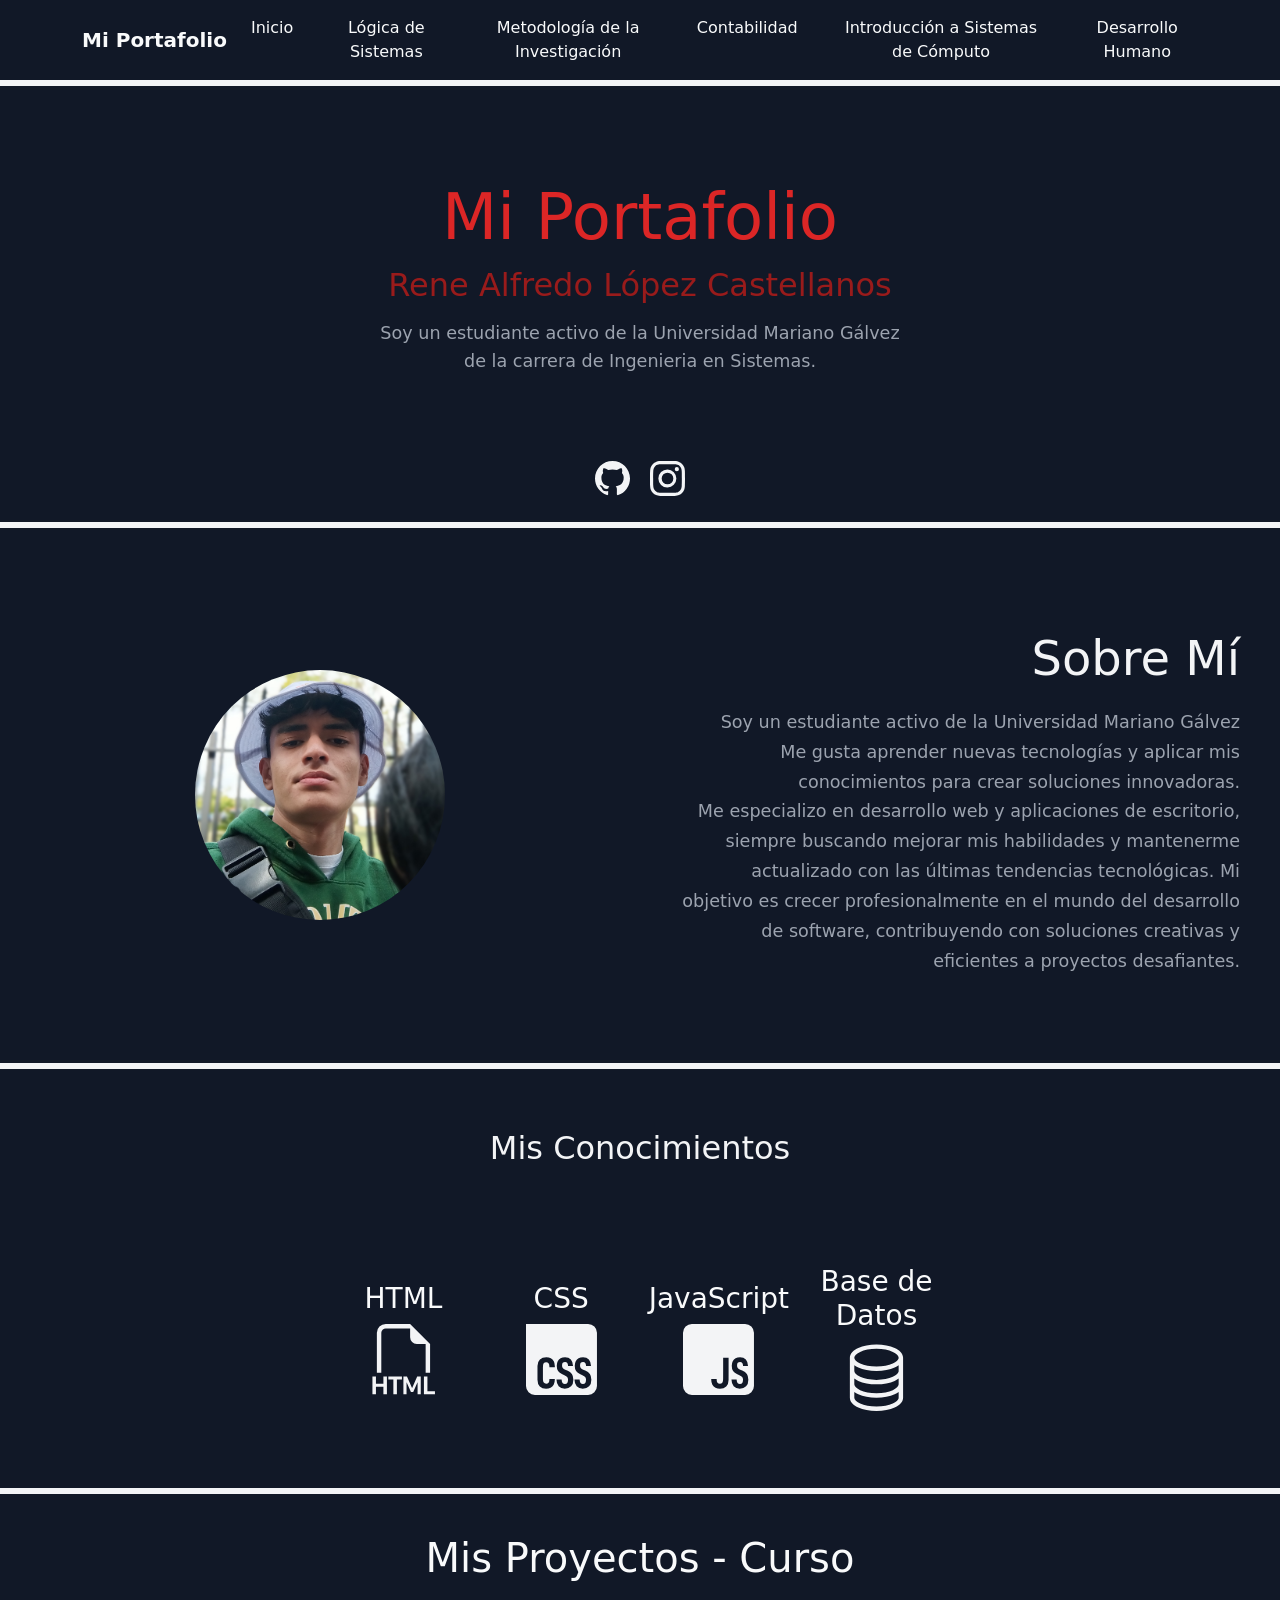
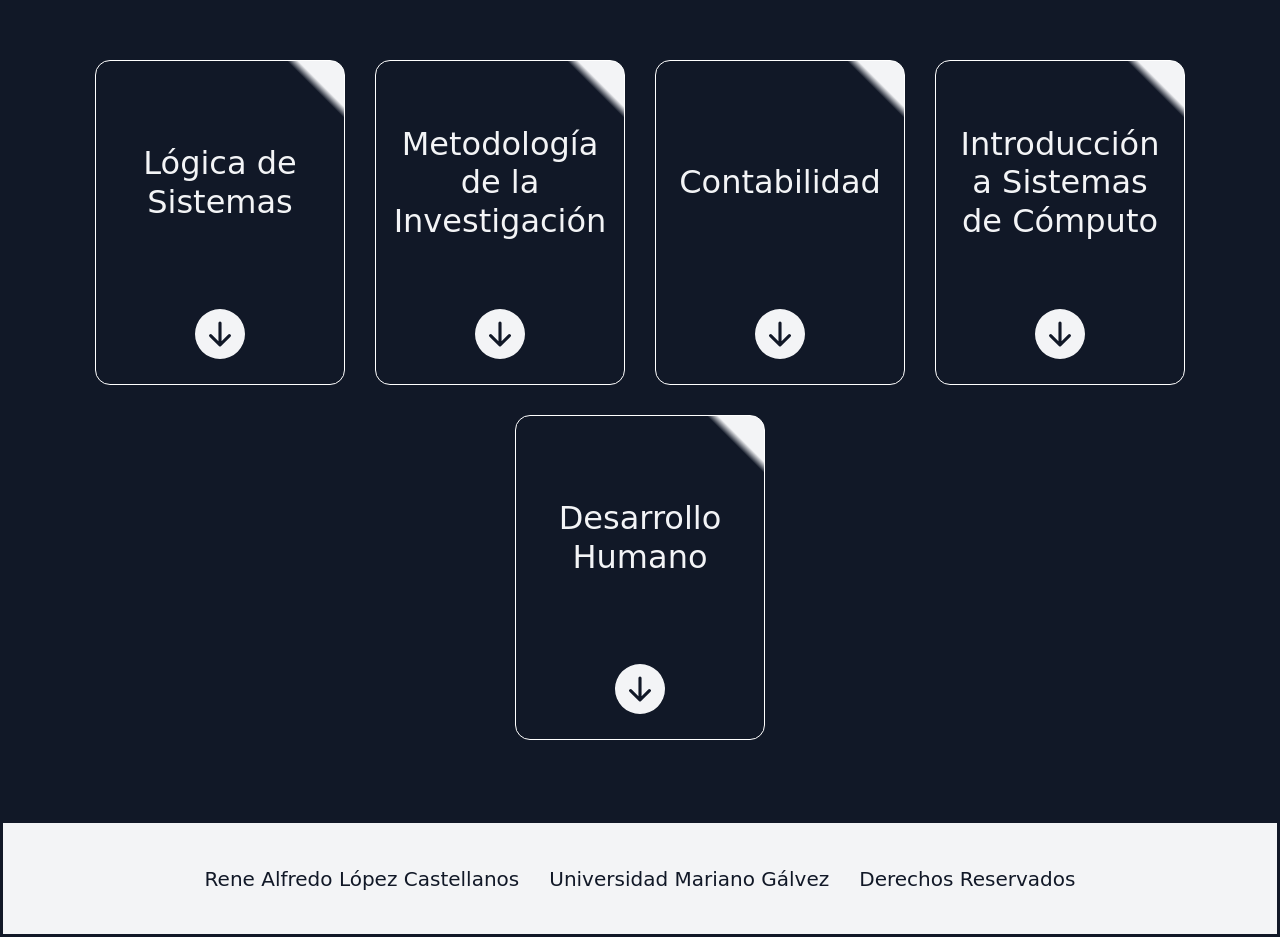
<file: index.html>
<!doctype html>
<html lang="en">
  <head>
    <meta charset="utf-8">
    <meta name="viewport" content="width=device-width, initial-scale=1">
    <title>Portafolio de Alfredo López</title>
    <link href="https://cdn.jsdelivr.net/npm/bootstrap@5.3.8/dist/css/bootstrap.min.css" rel="stylesheet" integrity="sha384-sRIl4kxILFvY47J16cr9ZwB07vP4J8+LH7qKQnuqkuIAvNWLzeN8tE5YBujZqJLB" crossorigin="anonymous">
    <link rel="stylesheet" href="stylesheet/styles.css">
    <link rel="stylesheet" href="stylesheet/normalize.css">
  </head>
  <body>
    <nav class="navbar navbar-expand-lg custom-navbar">
      <div class="container">

        <a class="navbar-brand fw-bold" href="./index.html">
          Mi Portafolio
        </a>

        

        <div class="collapse navbar-collapse justify-content-end" id="navbarNav">
          <ul class="navbar-nav gap-lg-4 text-center">

            <li class="nav-item">
              <a class="nav-link " href="index.html">
                Inicio
              </a>
            </li>

            

            <li class="nav-item">
              <a class="nav-link" href="./pages/p-logica.html">
                Lógica de Sistemas
              </a>
            </li>

            
            <li class="nav-item">
              <a class="nav-link" href="./pages/p-metodología.html">
                Metodología de la Investigación
              </a>
            </li>

            
            <li class="nav-item">
              <a class="nav-link" href="./pages/p-conta.html">
                Contabilidad
              </a>
            </li>

            
            <li class="nav-item">
              <a class="nav-link" href="./pages/p-intro.html">
                Introducción a Sistemas de Cómputo
              </a>
            </li>

            
            <li class="nav-item">
              <a class="nav-link" href="./pages/p-desarrollo.html">
                Desarrollo Humano  
              </a>
            </li>

          </ul>
        </div>

      </div>
    </nav>

    <div class="ct-line"></div>

    <div class="b-name">
      <div>
        <h1>Mi Portafolio</h1>
        <h3>Rene Alfredo López Castellanos</h3>
        <p>Soy un estudiante activo de la Universidad Mariano Gálvez <br>
        de la carrera de Ingenieria en Sistemas.</p>
      </div>
    </div>
    
    <div class="b-social">
      
        <a class="b-social-icon" href="https://github.com/ralc-vf">
          <svg xmlns="http://www.w3.org/2000/svg" fill="currentColor" class="bi bi-github" viewBox="0 0 16 16">
            <path d="M8 0C3.58 0 0 3.58 0 8c0 3.54 2.29 6.53 5.47 7.59.4.07.55-.17.55-.38 0-.19-.01-.82-.01-1.49-2.01.37-2.53-.49-2.69-.94-.09-.23-.48-.94-.82-1.13-.28-.15-.68-.52-.01-.53.63-.01 1.08.58 1.23.82.72 1.21 1.87.87 2.33.66.07-.52.28-.87.51-1.07-1.78-.2-3.64-.89-3.64-3.95 0-.87.31-1.59.82-2.15-.08-.2-.36-1.02.08-2.12 0 0 .67-.21 2.2.82.64-.18 1.32-.27 2-.27s1.36.09 2 .27c1.53-1.04 2.2-.82 2.2-.82.44 1.1.16 1.92.08 2.12.51.56.82 1.27.82 2.15 0 3.07-1.87 3.75-3.65 3.95.29.25.54.73.54 1.48 0 1.07-.01 1.93-.01 2.2 0 .21.15.46.55.38A8.01 8.01 0 0 0 16 8c0-4.42-3.58-8-8-8"/>
          </svg>
        </a>

        <a class="b-social-icon" href="https://www.instagram.com/_____alf._/">
          <svg xmlns="http://www.w3.org/2000/svg"  fill="currentColor" class="bi bi-instagram" viewBox="0 0 16 16">
            <path d="M8 0C5.829 0 5.556.01 4.703.048 3.85.088 3.269.222 2.76.42a3.9 3.9 0 0 0-1.417.923A3.9 3.9 0 0 0 .42 2.76C.222 3.268.087 3.85.048 4.7.01 5.555 0 5.827 0 8.001c0 2.172.01 2.444.048 3.297.04.852.174 1.433.372 1.942.205.526.478.972.923 1.417.444.445.89.719 1.416.923.51.198 1.09.333 1.942.372C5.555 15.99 5.827 16 8 16s2.444-.01 3.298-.048c.851-.04 1.434-.174 1.943-.372a3.9 3.9 0 0 0 1.416-.923c.445-.445.718-.891.923-1.417.197-.509.332-1.09.372-1.942C15.99 10.445 16 10.173 16 8s-.01-2.445-.048-3.299c-.04-.851-.175-1.433-.372-1.941a3.9 3.9 0 0 0-.923-1.417A3.9 3.9 0 0 0 13.24.42c-.51-.198-1.092-.333-1.943-.372C10.443.01 10.172 0 7.998 0zm-.717 1.442h.718c2.136 0 2.389.007 3.232.046.78.035 1.204.166 1.486.275.373.145.64.319.92.599s.453.546.598.92c.11.281.24.705.275 1.485.039.843.047 1.096.047 3.231s-.008 2.389-.047 3.232c-.035.78-.166 1.203-.275 1.485a2.5 2.5 0 0 1-.599.919c-.28.28-.546.453-.92.598-.28.11-.704.24-1.485.276-.843.038-1.096.047-3.232.047s-2.39-.009-3.233-.047c-.78-.036-1.203-.166-1.485-.276a2.5 2.5 0 0 1-.92-.598 2.5 2.5 0 0 1-.6-.92c-.109-.281-.24-.705-.275-1.485-.038-.843-.046-1.096-.046-3.233s.008-2.388.046-3.231c.036-.78.166-1.204.276-1.486.145-.373.319-.64.599-.92s.546-.453.92-.598c.282-.11.705-.24 1.485-.276.738-.034 1.024-.044 2.515-.045zm4.988 1.328a.96.96 0 1 0 0 1.92.96.96 0 0 0 0-1.92m-4.27 1.122a4.109 4.109 0 1 0 0 8.217 4.109 4.109 0 0 0 0-8.217m0 1.441a2.667 2.667 0 1 1 0 5.334 2.667 2.667 0 0 1 0-5.334"/>
          </svg>
        </a>

        
    </div>

    <div class="ct-line"></div>

    

    <div class="b-content">
      <div class="b-content1">
        <img class="b-content1-img" src="img/img-personal.jpg" alt="img-personal">
      </div>

      <div class="b-content2">
        <div>
          <h1>Sobre Mí</h1>
          <p> Soy un estudiante activo de la Universidad Mariano Gálvez <br>
          Me gusta aprender nuevas tecnologías y aplicar mis conocimientos para crear soluciones innovadoras. <br>
          Me especializo en desarrollo web y aplicaciones de escritorio, siempre buscando mejorar mis habilidades y mantenerme actualizado
          con las últimas tendencias tecnológicas.
          Mi objetivo es crecer profesionalmente en el mundo del desarrollo de software, contribuyendo con soluciones creativas y eficientes a proyectos desafiantes.</p>
        </div>
      </div>
    </div>

    <div class="ct-line">

    </div>


    <div class="cd-statst-c1">
      <h1>Mis Conocimientos</h1>
      <div class="cd-stats">
        
        <div class="cdd-stast">
          <h3>HTML</h3>
          <div>
            
            <svg class="cdd-icon" xmlns="http://www.w3.org/2000/svg"  fill="currentColor" class="bi bi-filetype-html" viewBox="0 0 16 16">
              <path fill-rule="evenodd" d="M14 4.5V11h-1V4.5h-2A1.5 1.5 0 0 1 9.5 3V1H4a1 1 0 0 0-1 1v9H2V2a2 2 0 0 1 2-2h5.5zm-9.736 7.35v3.999h-.791v-1.714H1.79v1.714H1V11.85h.791v1.626h1.682V11.85h.79Zm2.251.662v3.337h-.794v-3.337H4.588v-.662h3.064v.662zm2.176 3.337v-2.66h.038l.952 2.159h.516l.946-2.16h.038v2.661h.715V11.85h-.8l-1.14 2.596H9.93L8.79 11.85h-.805v3.999zm4.71-.674h1.696v.674H12.61V11.85h.79v3.325Z"/>
            </svg>
          </div>
          
        </div>

        <div class="cdd-stast">
          <h3>CSS</h3>
          <div>
            <svg class="cdd-icon" xmlns="http://www.w3.org/2000/svg"  fill="currentColor" class="bi bi-css" viewBox="0 0 16 16">
              <path fill-rule="evenodd" d="M14 0a2 2 0 0 1 2 2v12a2 2 0 0 1-2 2H2a2 2 0 0 1-2-2V0zM4.59 7.498q-.908 0-1.455.508-.547.507-.547 1.484v3.106q0 .986.527 1.484t1.406.498q.576 0 1.016-.224.45-.225.703-.674.255-.45.254-1.114v-.185h-1.22v.176q0 .449-.186.683t-.527.235q-.372-.01-.557-.264-.186-.255-.186-.752V9.686q0-.547.166-.811.177-.264.577-.264.321 0 .517.225.195.224.195.693v.205h1.23V9.52q0-.674-.243-1.124a1.55 1.55 0 0 0-.664-.673q-.42-.225-1.006-.225m4.214-.01q-.586 0-1.006.244a1.67 1.67 0 0 0-.635.674 2.1 2.1 0 0 0-.225.996q0 .753.293 1.182.304.42.967.732l.469.215q.44.186.625.43.186.244.186.635 0 .478-.166.703-.157.224-.528.224-.36 0-.547-.244-.185-.243-.205-.752H6.87q.02.996.498 1.524.479.527 1.387.527t1.416-.518.508-1.484q0-.81-.332-1.289-.333-.479-1.045-.79l-.45-.196q-.39-.166-.556-.381-.165-.214-.166-.576 0-.4.166-.596.175-.195.508-.195.36 0 .508.234.156.234.175.703h1.123q-.03-.976-.498-1.484-.468-.518-1.308-.518m4.057 0q-.585 0-1.006.244a1.67 1.67 0 0 0-.634.674 2.1 2.1 0 0 0-.225.996q0 .753.293 1.182.303.42.967.732l.469.215q.438.186.625.43.185.244.185.635 0 .478-.166.703-.156.224-.527.224-.361.001-.547-.244-.186-.243-.205-.752h-1.162q.02.996.498 1.524.479.527 1.386.527.909 0 1.417-.518.507-.517.507-1.484 0-.81-.332-1.289t-1.045-.79l-.449-.196q-.39-.166-.556-.381-.166-.214-.166-.576 0-.4.165-.596.177-.195.508-.195.361 0 .508.234.156.234.176.703h1.123q-.03-.976-.498-1.484-.47-.518-1.309-.518"/>
            </svg>
          </div>
        </div>

        <div class="cdd-stast">
          <h3>JavaScript</h3>
          <div>
            <svg class="cdd-icon" xmlns="http://www.w3.org/2000/svg"  fill="currentColor" class="bi bi-javascript" viewBox="0 0 16 16">
              <path fill-rule="evenodd" d="M14 0a2 2 0 0 1 2 2v12a2 2 0 0 1-2 2H2a2 2 0 0 1-2-2V2a2 2 0 0 1 2-2zM9.053 7.596v3.127l-.007 1.752q0 .498-.186.752t-.556.263q-.342 0-.528-.234-.185-.234-.185-.684v-.175H6.37v.185q0 .665.253 1.113.255.45.703.674.44.225 1.016.225.88 0 1.406-.498.527-.498.527-1.485l.007-1.752V7.596zm3.808-.108q-.585 0-1.006.244a1.67 1.67 0 0 0-.634.674 2.1 2.1 0 0 0-.225.996q0 .753.293 1.182.303.42.967.732l.469.215q.438.186.625.43.185.244.185.635 0 .478-.166.703-.156.224-.527.224-.361.001-.547-.244-.186-.243-.205-.752h-1.162q.02.996.498 1.524.479.527 1.386.527.909 0 1.417-.518.507-.517.507-1.484 0-.81-.332-1.289t-1.045-.79l-.449-.196q-.39-.166-.556-.381-.166-.214-.166-.576 0-.4.165-.596.177-.195.508-.195.361 0 .508.234.156.234.176.703h1.123q-.03-.976-.498-1.484-.47-.518-1.309-.518"/>
            </svg>
          </div>
        </div>

        <div class="cdd-stast">
          <h3>Base de Datos</h3>
          <div> 
            <svg class="cdd-icon" xmlns="http://www.w3.org/2000/svg"  fill="currentColor" class="bi bi-database" viewBox="0 0 16 16">
              <path d="M4.318 2.687C5.234 2.271 6.536 2 8 2s2.766.27 3.682.687C12.644 3.125 13 3.627 13 4c0 .374-.356.875-1.318 1.313C10.766 5.729 9.464 6 8 6s-2.766-.27-3.682-.687C3.356 4.875 3 4.373 3 4c0-.374.356-.875 1.318-1.313M13 5.698V7c0 .374-.356.875-1.318 1.313C10.766 8.729 9.464 9 8 9s-2.766-.27-3.682-.687C3.356 7.875 3 7.373 3 7V5.698c.271.202.58.378.904.525C4.978 6.711 6.427 7 8 7s3.022-.289 4.096-.777A5 5 0 0 0 13 5.698M14 4c0-1.007-.875-1.755-1.904-2.223C11.022 1.289 9.573 1 8 1s-3.022.289-4.096.777C2.875 2.245 2 2.993 2 4v9c0 1.007.875 1.755 1.904 2.223C4.978 15.71 6.427 16 8 16s3.022-.289 4.096-.777C13.125 14.755 14 14.007 14 13zm-1 4.698V10c0 .374-.356.875-1.318 1.313C10.766 11.729 9.464 12 8 12s-2.766-.27-3.682-.687C3.356 10.875 3 10.373 3 10V8.698c.271.202.58.378.904.525C4.978 9.71 6.427 10 8 10s3.022-.289 4.096-.777A5 5 0 0 0 13 8.698m0 3V13c0 .374-.356.875-1.318 1.313C10.766 14.729 9.464 15 8 15s-2.766-.27-3.682-.687C3.356 13.875 3 13.373 3 13v-1.302c.271.202.58.378.904.525C4.978 12.71 6.427 13 8 13s3.022-.289 4.096-.777c.324-.147.633-.323.904-.525"/>
            </svg>
          </div>
        </div>
      </div>
    </div>

    <div class="ct-line">

    </div>

    <div class="cd-curse">
      <h3>Mis Proyectos - Curso</h3>
      <div class="cd-curse">

        <a href="./pages/p-logica.html">
          <div class="cd-card">
            <h1 class="t-curse">Lógica de Sistemas</h1>  
           <svg class="cd-icon" xmlns="http://www.w3.org/2000/svg"  fill="currentColor" class="bi bi-arrow-down-circle-fill" viewBox="0 0 16 16">
              <path d="M16 8A8 8 0 1 1 0 8a8 8 0 0 1 16 0M8.5 4.5a.5.5 0 0 0-1 0v5.793L5.354 8.146a.5.5 0 1 0-.708.708l3 3a.5.5 0 0 0 .708 0l3-3a.5.5 0 0 0-.708-.708L8.5 10.293z"/>
            </svg>
          </div>
        </a>

        <a href="./pages/p-metodología.html">
          <div class="cd-card">
            <h1 class="t-curse">Metodología de la Investigación</h1>
            <svg class="cd-icon" xmlns="http://www.w3.org/2000/svg"  fill="currentColor" class="bi bi-arrow-down-circle-fill" viewBox="0 0 16 16">
              <path d="M16 8A8 8 0 1 1 0 8a8 8 0 0 1 16 0M8.5 4.5a.5.5 0 0 0-1 0v5.793L5.354 8.146a.5.5 0 1 0-.708.708l3 3a.5.5 0 0 0 .708 0l3-3a.5.5 0 0 0-.708-.708L8.5 10.293z"/>
            </svg>
          </div>
        </a>

        <a href="./pages/p-conta.html">
          <div class="cd-card">
            <h1 class="t-curse">Contabilidad</h1>
            <svg class="cd-icon" xmlns="http://www.w3.org/2000/svg"  fill="currentColor" class="bi bi-arrow-down-circle-fill" viewBox="0 0 16 16">
              <path d="M16 8A8 8 0 1 1 0 8a8 8 0 0 1 16 0M8.5 4.5a.5.5 0 0 0-1 0v5.793L5.354 8.146a.5.5 0 1 0-.708.708l3 3a.5.5 0 0 0 .708 0l3-3a.5.5 0 0 0-.708-.708L8.5 10.293z"/>
            </svg>
          </div>
        </a>

        <a href="./pages/p-intro.html">
          <div class="cd-card">
            <h1 class="t-curse">Introducción a Sistemas de Cómputo</h1>
            <svg class="cd-icon" xmlns="http://www.w3.org/2000/svg"  fill="currentColor" class="bi bi-arrow-down-circle-fill" viewBox="0 0 16 16">
              <path d="M16 8A8 8 0 1 1 0 8a8 8 0 0 1 16 0M8.5 4.5a.5.5 0 0 0-1 0v5.793L5.354 8.146a.5.5 0 1 0-.708.708l3 3a.5.5 0 0 0 .708 0l3-3a.5.5 0 0 0-.708-.708L8.5 10.293z"/>
            </svg>
          </div>
        </a>

        <a href="./pages/p-desarrollo.html">
          <div class="cd-card">
            <h1 class="t-curse">Desarrollo Humano</h1> 
            <i class="bi bi-person-arms-up"></i>
  
            <svg class="cd-icon" xmlns="http://www.w3.org/2000/svg"  fill="currentColor" class="bi bi-arrow-down-circle-fill" viewBox="0 0 16 16">
              <path d="M16 8A8 8 0 1 1 0 8a8 8 0 0 1 16 0M8.5 4.5a.5.5 0 0 0-1 0v5.793L5.354 8.146a.5.5 0 1 0-.708.708l3 3a.5.5 0 0 0 .708 0l3-3a.5.5 0 0 0-.708-.708L8.5 10.293z"/>
            </svg>
          </div>
        </a>


      </div>
    </div>

    <footer>
      <div>
        <p>Rene Alfredo López Castellanos</p>
        <p>Universidad Mariano Gálvez</p>
        <p>Derechos Reservados </p>
      </div>
    </footer>
    
  </body>
</html>
</file>
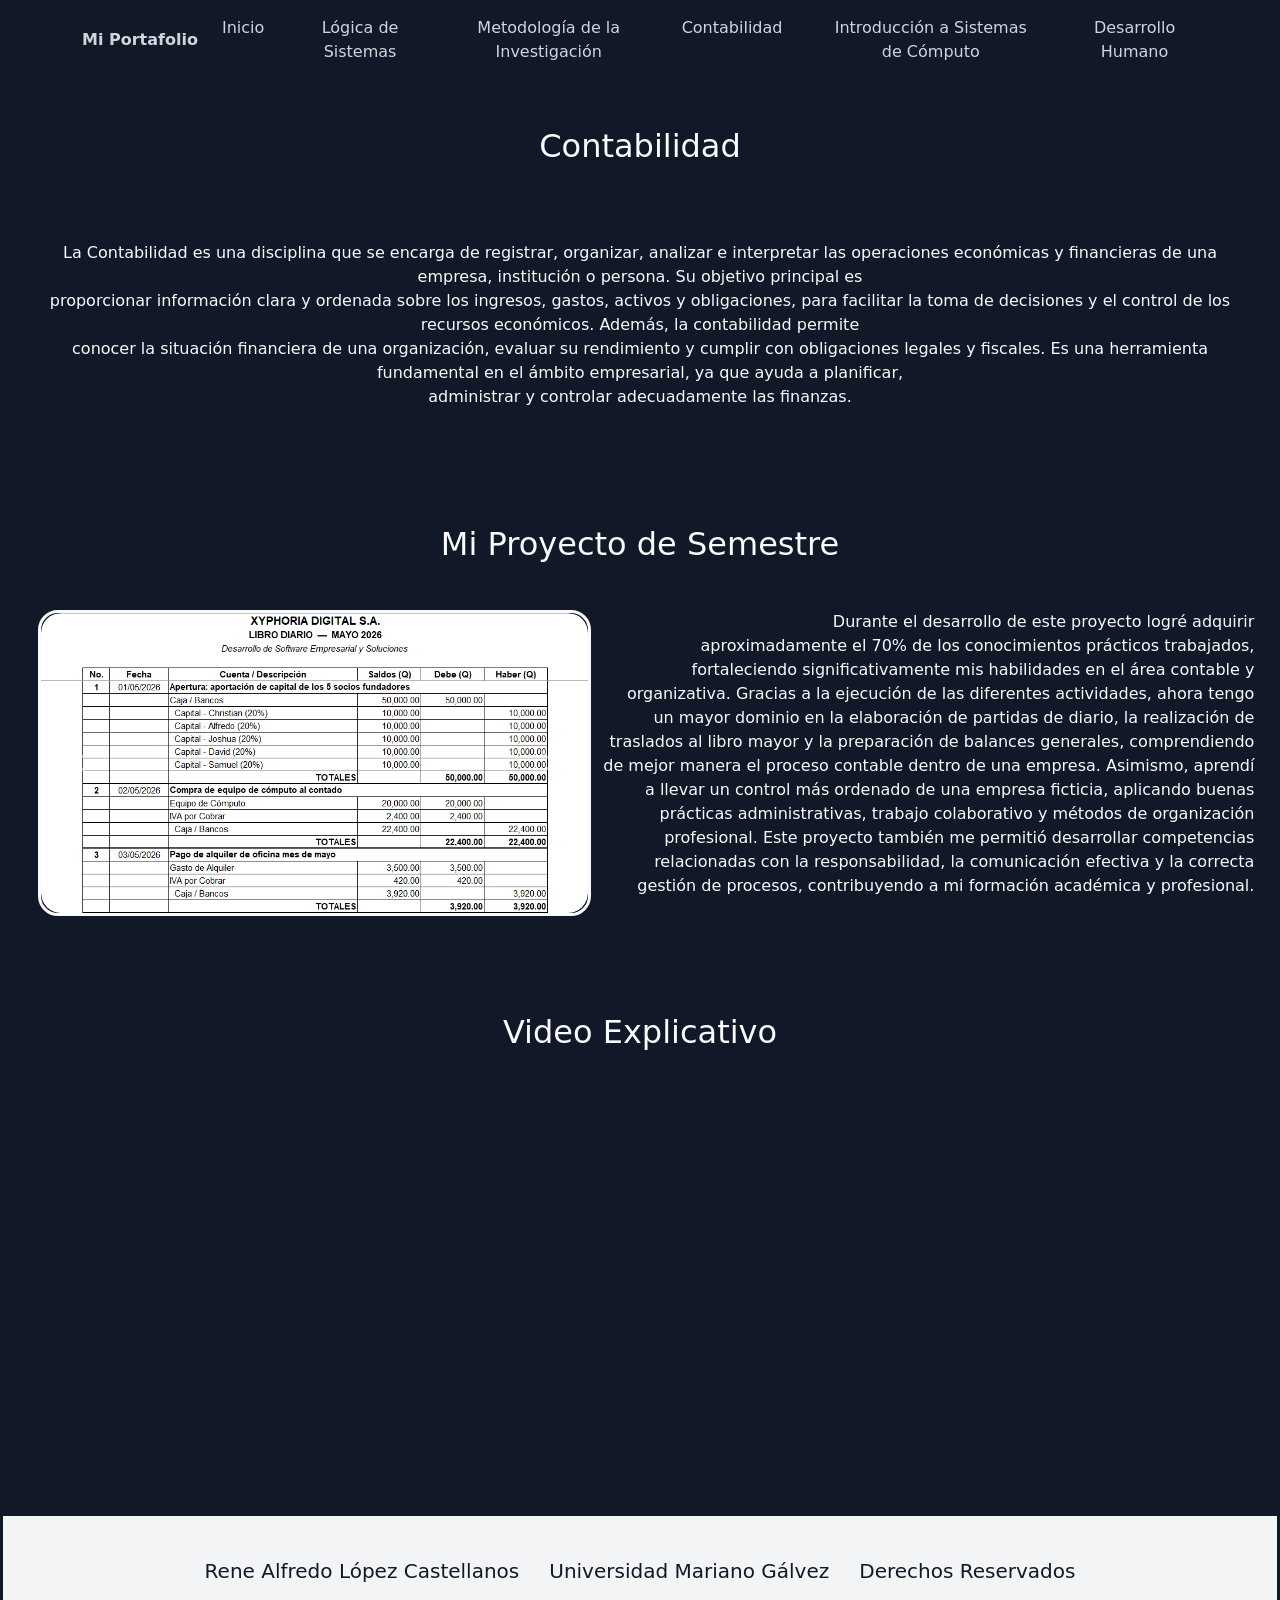
<file: pages/p-conta.html>
<!DOCTYPE html>
<html lang="en">
<head>
    <meta charset="UTF-8">
    <meta name="viewport" content="width=device-width, initial-scale=1.0">
    <title>Contabilidad</title>

    <link href="https://cdn.jsdelivr.net/npm/bootstrap@5.3.8/dist/css/bootstrap.min.css" rel="stylesheet">
    <link rel="stylesheet" href="../stylesheet/p-conta.css">
    <link rel="stylesheet" href="../stylesheet/normalize.css">
</head>
<body>
    <nav class="navbar navbar-expand-lg custom-navbar">
      <div class="container">

        <a class="navbar-brand fw-bold" href="../index.html">
          Mi Portafolio
        </a>

        

        <div class="collapse navbar-collapse justify-content-end" id="navbarNav">
          <ul class="navbar-nav gap-lg-4 text-center">

            <li class="nav-item">
              <a class="nav-link " href="../index.html">
                Inicio
              </a>
            </li>

            

            <li class="nav-item">
              <a class="nav-link" href="./p-logica.html">
                Lógica de Sistemas
              </a>
            </li>

            
            <li class="nav-item">
              <a class="nav-link" href="./p-metodología.html">
                Metodología de la Investigación
              </a>
            </li>

            
            <li class="nav-item">
              <a class="nav-link" href="./p-conta.html">
                Contabilidad
              </a>
            </li>

            
            <li class="nav-item">
              <a class="nav-link" href="./p-intro.html">
                Introducción a Sistemas de Cómputo
              </a>
            </li>

            
            <li class="nav-item">
              <a class="nav-link" href="./p-desarrollo.html">
                Desarrollo Humano  
              </a>
            </li>

          </ul>
        </div>
      </div>
    </nav>

    <div class="bd-title">
        <div>
            <h1>Contabilidad</h1>
        </div>

        
        <div class="bd-title-content">
            <p>
                La Contabilidad es una disciplina que se encarga de registrar, organizar, analizar e interpretar las operaciones económicas y financieras de una empresa, institución o persona. Su objetivo principal es <br>
                proporcionar información clara y ordenada sobre los ingresos, gastos, activos y obligaciones, para facilitar la toma de decisiones y el control de los recursos económicos. Además, la contabilidad permite <br> 
                conocer la situación financiera de una organización, evaluar su rendimiento y cumplir con obligaciones legales y fiscales. Es una herramienta fundamental en el ámbito empresarial, ya que ayuda a planificar, <br>
                administrar y controlar adecuadamente las finanzas.
            </p>
        </div>
    </div>

    <div class="bd-content">
        <h1>Mi Proyecto de Semestre</h1>
        <div class="bd-content-container">
            <div id="carouselExampleAutoplaying" class="carousel slide" data-bs-ride="carousel">
                
                <div class="carousel-inner">

                    <div class="carousel-item active">
                        <img src="../img/img-conta1.png" class="d-block w-100" alt="">
                    </div>

                    <div class="carousel-item ">
                        <img src="../img/img-conta2.png" class="d-block w-100" alt="">
                    </div>

                    <div class="carousel-item ">
                        <img src="../img/img-conta3.png" class="d-block w-100" alt="">
                    </div>

                    <div class="carousel-item ">
                        <img src="../img/img-conta4.png" class="d-block w-100" alt="">
                    </div>

                    <div class="carousel-item ">
                        <img src="../img/img-conta5.png" class="d-block w-100" alt="">
                    </div>

                    <div class="carousel-item ">
                        <img src="../img/img-conta6.png" class="d-block w-100" alt="">
                    </div>

                    <div class="carousel-item ">
                        <img src="../img/img-conta7.png" class="d-block w-100" alt="">
                    </div>

                    <div class="carousel-item ">
                        <img src="../img/img-conta8.png" class="d-block w-100" alt="">
                    </div>

                    <div class="carousel-item ">
                        <img src="../img/img-conta9.png" class="d-block w-100" alt="">
                    </div>

                    <div class="carousel-item ">
                        <img src="../img/img-conta10.png" class="d-block w-100" alt="">
                    </div>
                    
                </div>

                <button class="carousel-control-prev" type="button" data-bs-target="#carouselExampleAutoplaying" data-bs-slide="prev">
                    <span class="carousel-control-prev-icon"></span>
                </button>

                <button class="carousel-control-next" type="button" data-bs-target="#carouselExampleAutoplaying" data-bs-slide="next">
                    <span class="carousel-control-next-icon"></span>
                </button>

            </div>
        

            <div class="bd-content-container-text">
                <p> Durante el desarrollo de este proyecto logré adquirir <br>                       
                    aproximadamente el 70% de los conocimientos prácticos trabajados,<br>
                    fortaleciendo significativamente mis habilidades en el área contable y<br>
                    organizativa. Gracias a la ejecución de las diferentes actividades, ahora tengo<br>
                    un mayor dominio en la elaboración de partidas de diario, la realización de<br>
                    traslados al libro mayor y la preparación de balances generales, comprendiendo<br>
                    de mejor manera el proceso contable dentro de una empresa. Asimismo, aprendí<br>
                    a llevar un control más ordenado de una empresa ficticia, aplicando buenas<br>
                    prácticas administrativas, trabajo colaborativo y métodos de organización<br>
                    profesional. Este proyecto también me permitió desarrollar competencias<br>
                    relacionadas con la responsabilidad, la comunicación efectiva y la correcta<br>
                    gestión de procesos, contribuyendo a mi formación académica y profesional. <br>
                </p>
            </div>
        </div>
    </div>



    <div class="bd-content">
        <h1>Video Explicativo</h1>
        <bd class="bd-content-video">
            <iframe src="https://drive.google.com/file/d/1MCKsKe9MZbKgewayFXP2VXCtYDtWhKwL/preview" width="720" height="390"></iframe>        </div>
    </div>

    <footer>
      <div>
        <p>Rene Alfredo López Castellanos</p>
        <p>Universidad Mariano Gálvez</p>
        <p>Derechos Reservados </p>
      </div>
    </footer>

    
    <script src="https://cdn.jsdelivr.net/npm/bootstrap@5.3.8/dist/js/bootstrap.bundle.min.js"></script>

</body>
</html>
</file>
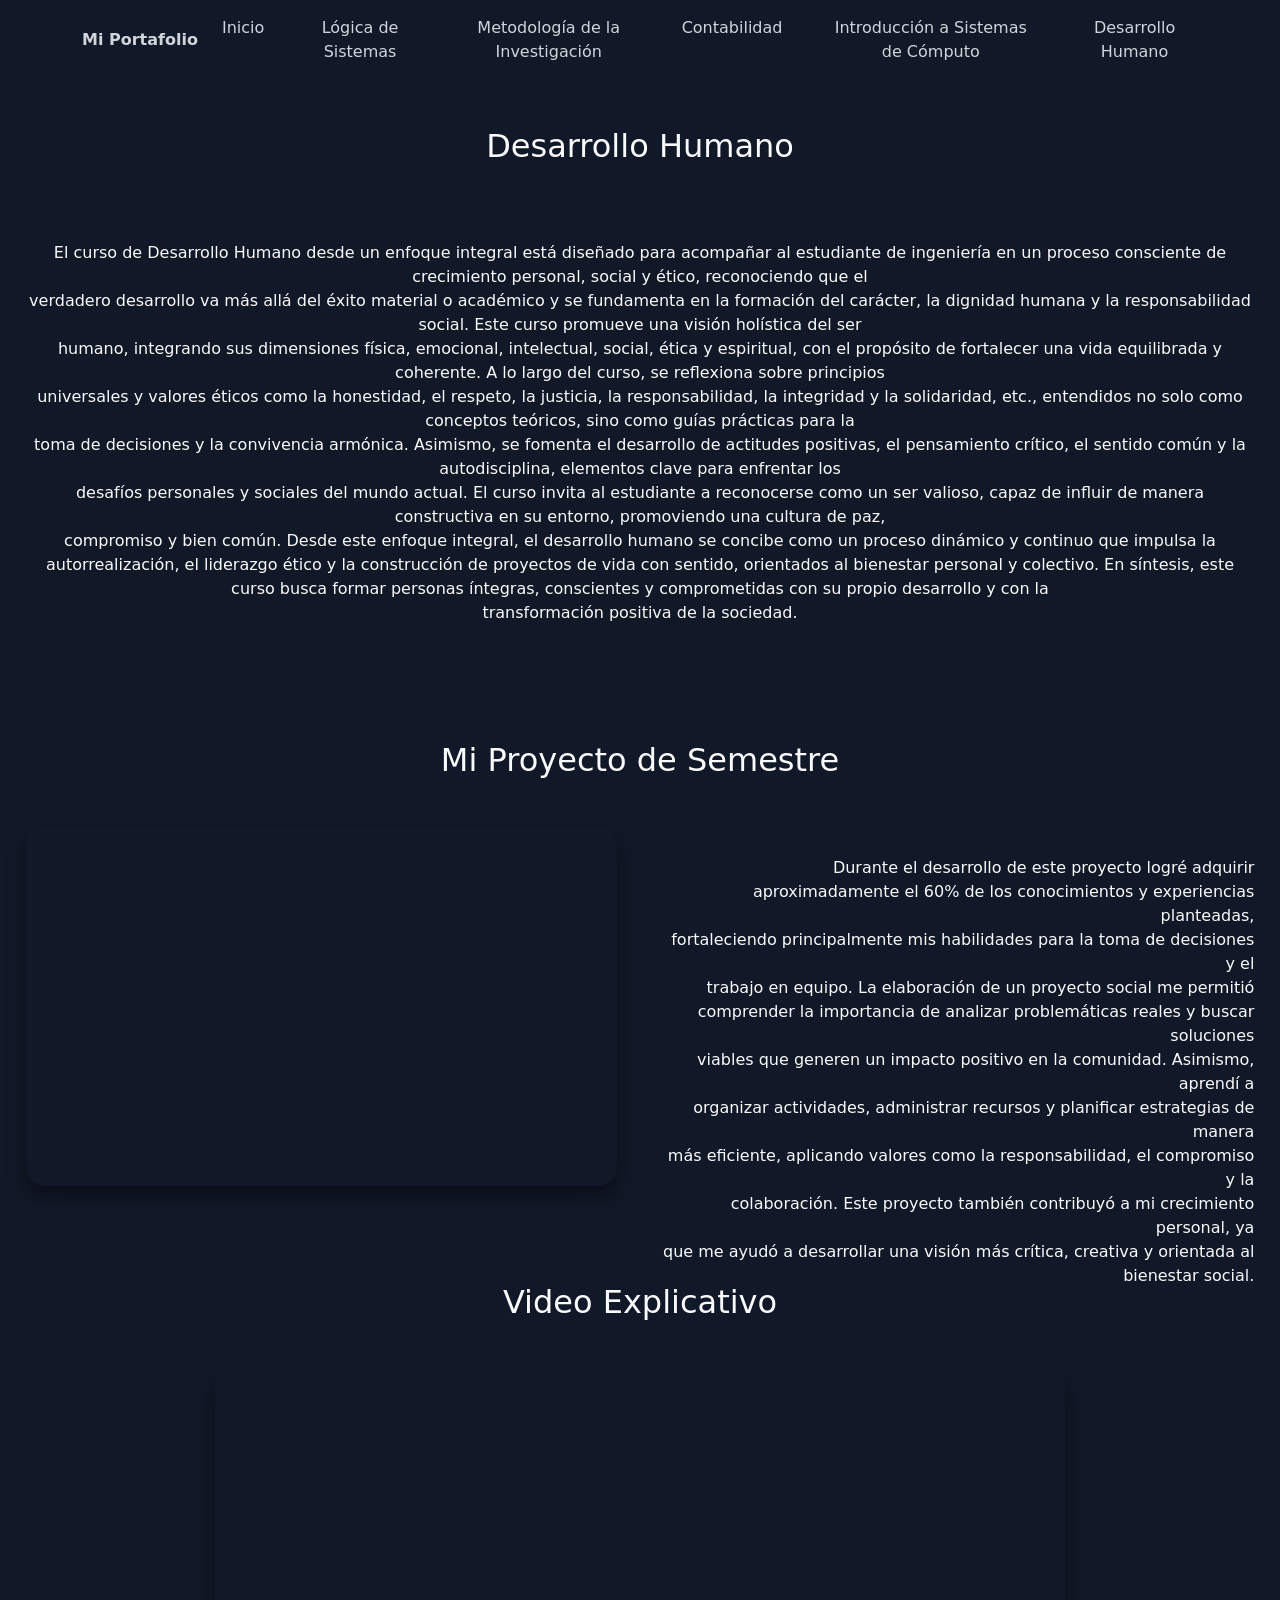
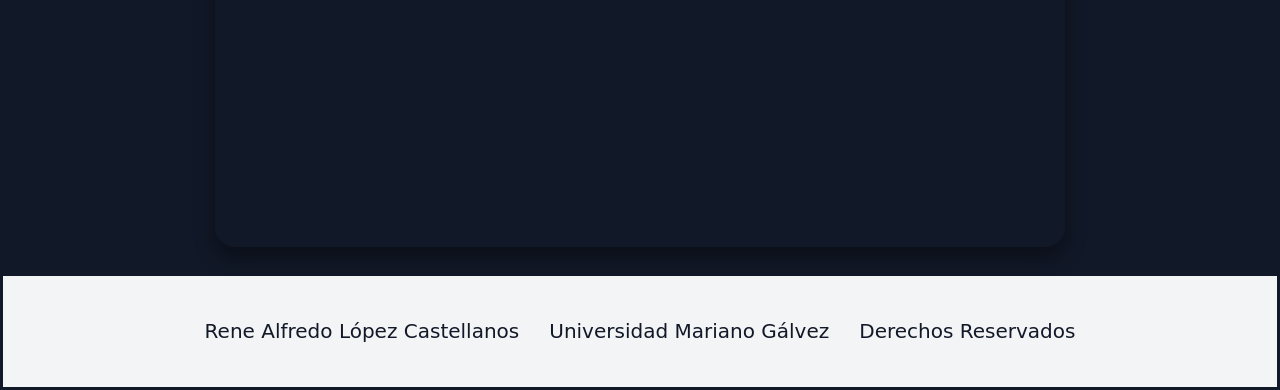
<file: pages/p-desarrollo.html>
<!DOCTYPE html>
<html lang="en">
<head>
    <meta charset="UTF-8">
    <meta name="viewport" content="width=device-width, initial-scale=1.0">
    <title>Desarrollo Humano</title>

    <link href="https://cdn.jsdelivr.net/npm/bootstrap@5.3.8/dist/css/bootstrap.min.css" rel="stylesheet">
    <link rel="stylesheet" href="../stylesheet/st-desarrollo.css">
    <link rel="stylesheet" href="../stylesheet/normalize.css">

</head>
<body>
    <nav class="navbar navbar-expand-lg custom-navbar">
      <div class="container">

        <a class="navbar-brand fw-bold" href="../index.html">
          Mi Portafolio
        </a>

        

        <div class="collapse navbar-collapse justify-content-end" id="navbarNav">
          <ul class="navbar-nav gap-lg-4 text-center">

            <li class="nav-item">
              <a class="nav-link " href="../index.html">
                Inicio
              </a>
            </li>

            

            <li class="nav-item">
              <a class="nav-link" href="./p-logica.html">
                Lógica de Sistemas
              </a>
            </li>

            
            <li class="nav-item">
              <a class="nav-link" href="./p-metodología.html">
                Metodología de la Investigación
              </a>
            </li>

            
            <li class="nav-item">
              <a class="nav-link" href="./p-conta.html">
                Contabilidad
              </a>
            </li>

            
            <li class="nav-item">
              <a class="nav-link" href="./p-intro.html">
                Introducción a Sistemas de Cómputo
              </a>
            </li>

            
            <li class="nav-item">
              <a class="nav-link" href="./p-desarrollo.html">
                Desarrollo Humano  
              </a>
            </li>

          </ul>
        </div>
      </div>
    </nav>

    <div class="bd-title">
        <div>
            <h1>Desarrollo Humano</h1>
        </div>

        
        <div class="bd-title-content">
            <p>
                El curso de Desarrollo Humano desde un enfoque integral está diseñado para acompañar al estudiante de ingeniería en un proceso consciente de crecimiento personal, social y ético, reconociendo que el <br>
                verdadero desarrollo va más allá del éxito material o académico y se fundamenta en la formación del carácter, la dignidad humana y la responsabilidad social. Este curso promueve una visión holística del ser <br> 
                humano, integrando sus dimensiones física, emocional, intelectual, social, ética y espiritual, con el propósito de fortalecer una vida equilibrada y coherente. A lo largo del curso, se reflexiona sobre principios <br>
                universales y valores éticos como la honestidad, el respeto, la justicia, la responsabilidad, la integridad y la solidaridad, etc., entendidos no solo como conceptos teóricos, sino como guías prácticas para la <br>
                toma de decisiones y la convivencia armónica. Asimismo, se fomenta el desarrollo de actitudes positivas, el pensamiento crítico, el sentido común y la autodisciplina, elementos clave para enfrentar los  <br>
                desafíos personales y sociales del mundo actual. El curso invita al estudiante a reconocerse como un ser valioso, capaz de influir de manera constructiva en su entorno, promoviendo una cultura de paz, <br>
                compromiso y bien común. Desde este enfoque integral, el desarrollo humano se concibe como un proceso dinámico y continuo que impulsa la autorrealización, el liderazgo ético y la construcción de proyectos de vida con sentido, orientados al bienestar personal y colectivo. En síntesis, este curso busca formar personas íntegras, conscientes y comprometidas con su propio desarrollo y con la <br>
                transformación positiva de la sociedad.
            </p>
        </div>
    </div>

    <div class="bd-content">
        <h1>Mi Proyecto de Semestre</h1>
        <div class="bd-content-container">
            <iframe src="https://drive.google.com/file/d/1mzvPWjJvILzC8dWgHQjmH0wwovaPjI78/preview" width="640" height="480"></iframe>
        

            <div class="bd-content-container-text">
                <p> Durante el desarrollo de este proyecto logré adquirir<br>
                    aproximadamente el 60% de los conocimientos y experiencias planteadas,<br>
                    fortaleciendo principalmente mis habilidades para la toma de decisiones y el<br>
                    trabajo en equipo. La elaboración de un proyecto social me permitió<br>
                    comprender la importancia de analizar problemáticas reales y buscar soluciones<br>
                    viables que generen un impacto positivo en la comunidad. Asimismo, aprendí a<br>
                    organizar actividades, administrar recursos y planificar estrategias de manera<br>
                    más eficiente, aplicando valores como la responsabilidad, el compromiso y la<br>
                    colaboración. Este proyecto también contribuyó a mi crecimiento personal, ya<br>
                    que me ayudó a desarrollar una visión más crítica, creativa y orientada al<br>
                    bienestar social.

                </p>
            </div>
        </div>
    </div>



    <div class="bd-content">
        <h1>Video Explicativo</h1>
        <bd class="bd-content-video">
            <iframe src="https://drive.google.com/file/d/12MEeD0oVzQnMX1rZC1KJHP27Bhahw-Bd/preview" width="720" height="390"></iframe>        </div>
    </div>

    <footer>
      <div>
        <p>Rene Alfredo López Castellanos</p>
        <p>Universidad Mariano Gálvez</p>
        <p>Derechos Reservados </p>
      </div>
    </footer>
    
    <script src="https://cdn.jsdelivr.net/npm/bootstrap@5.3.8/dist/js/bootstrap.bundle.min.js"></script>

</body>
</html>
</file>
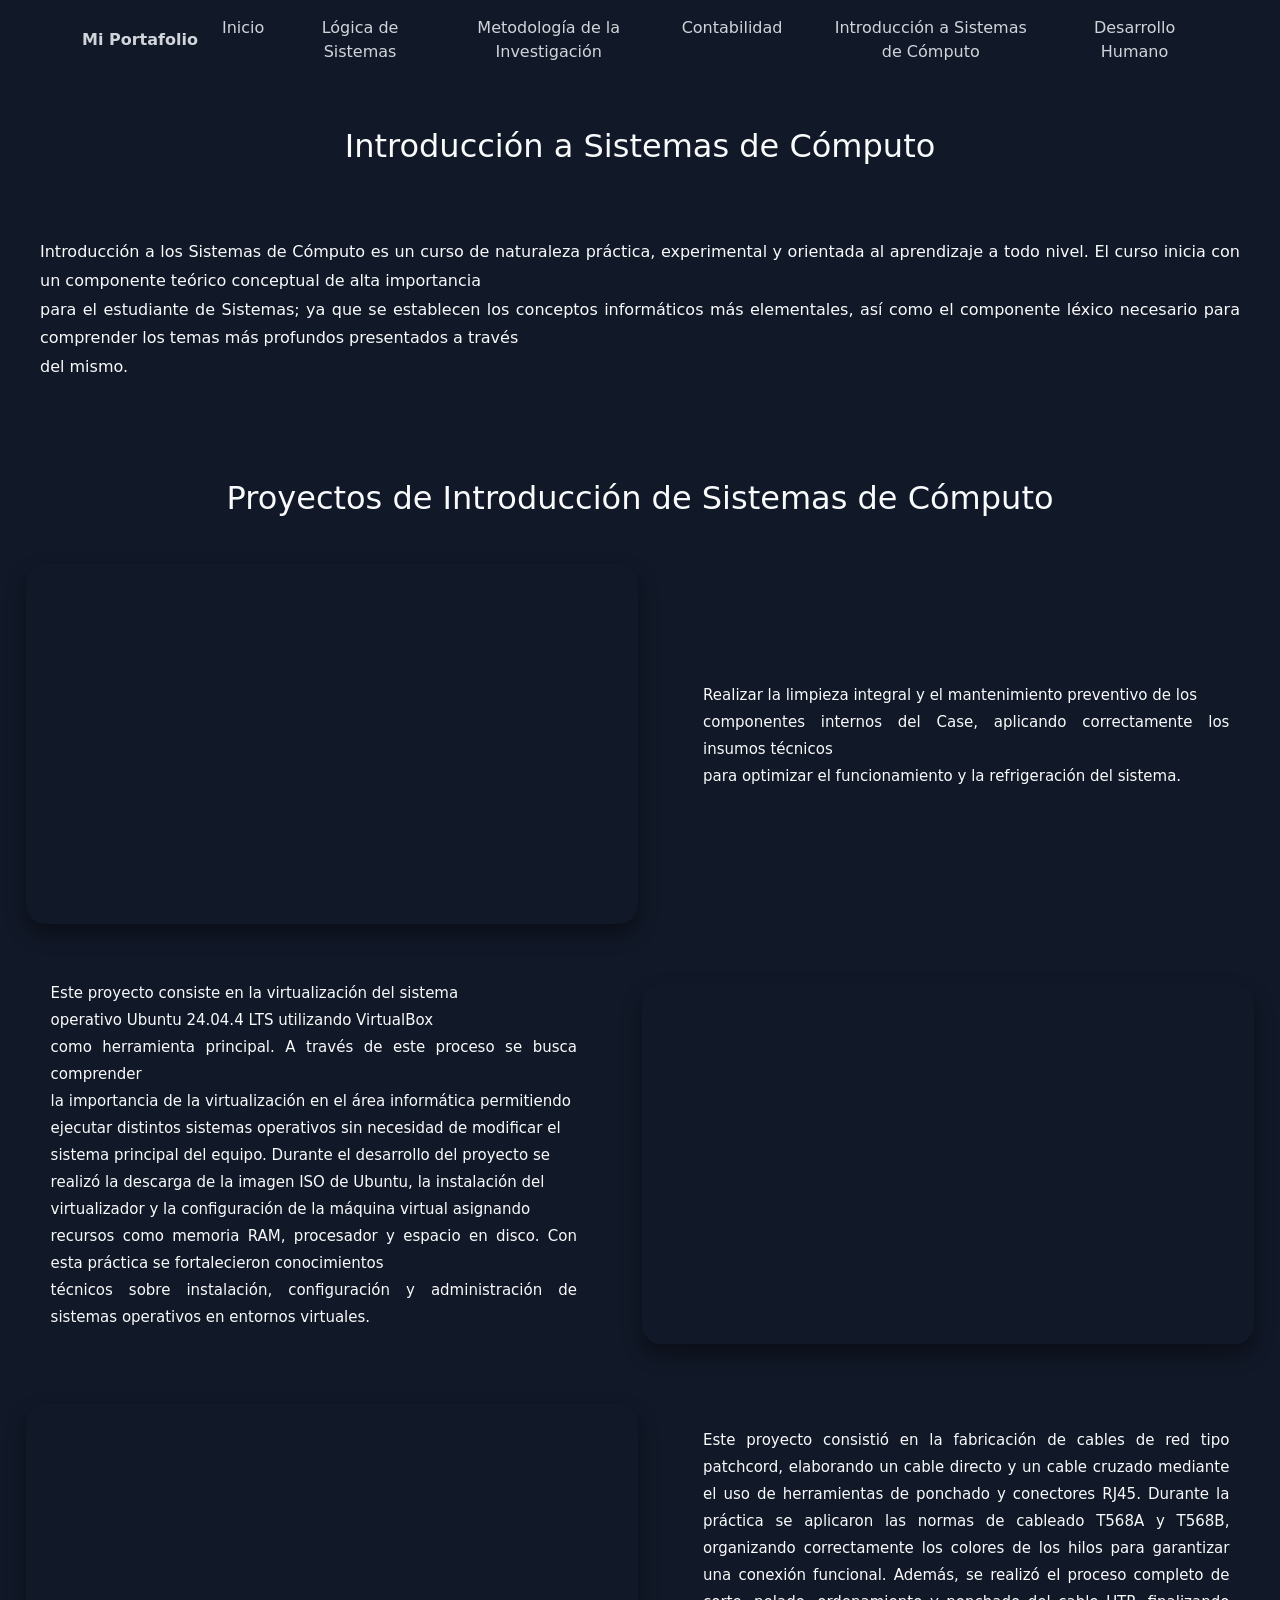
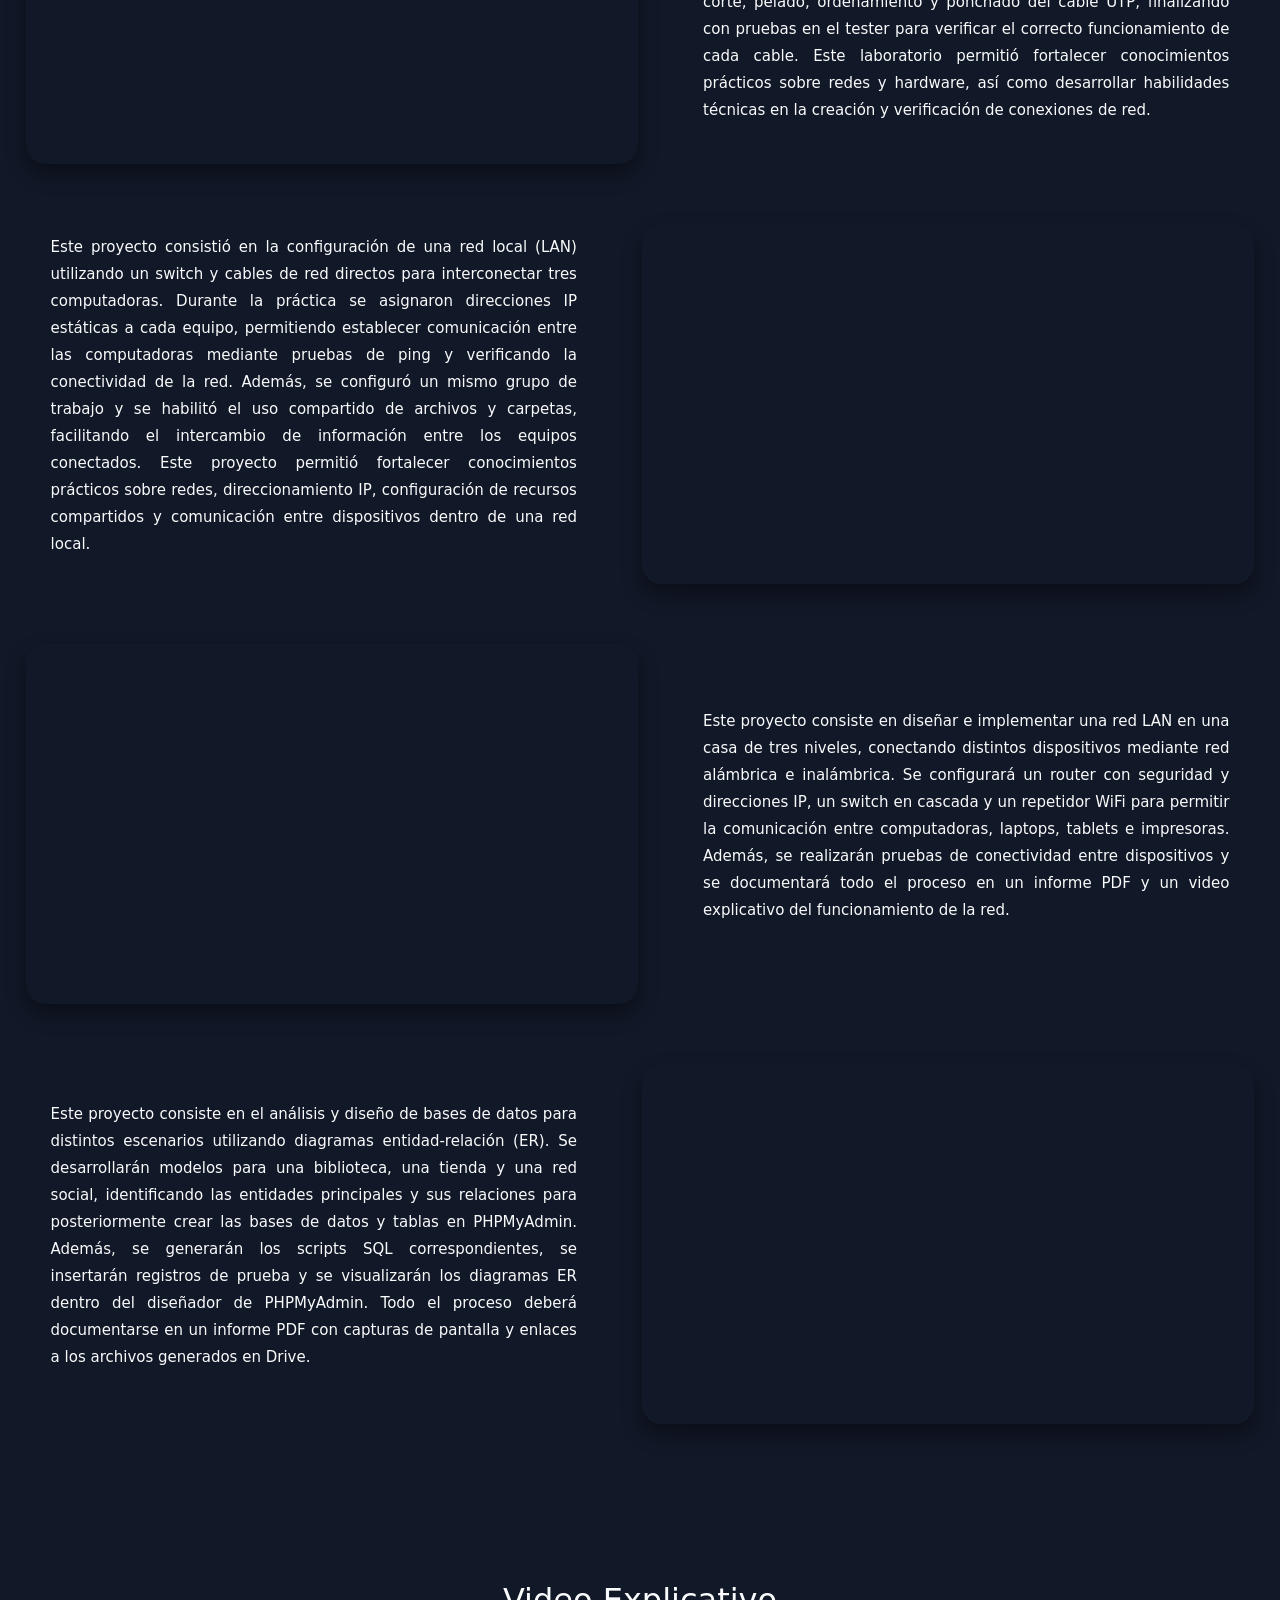
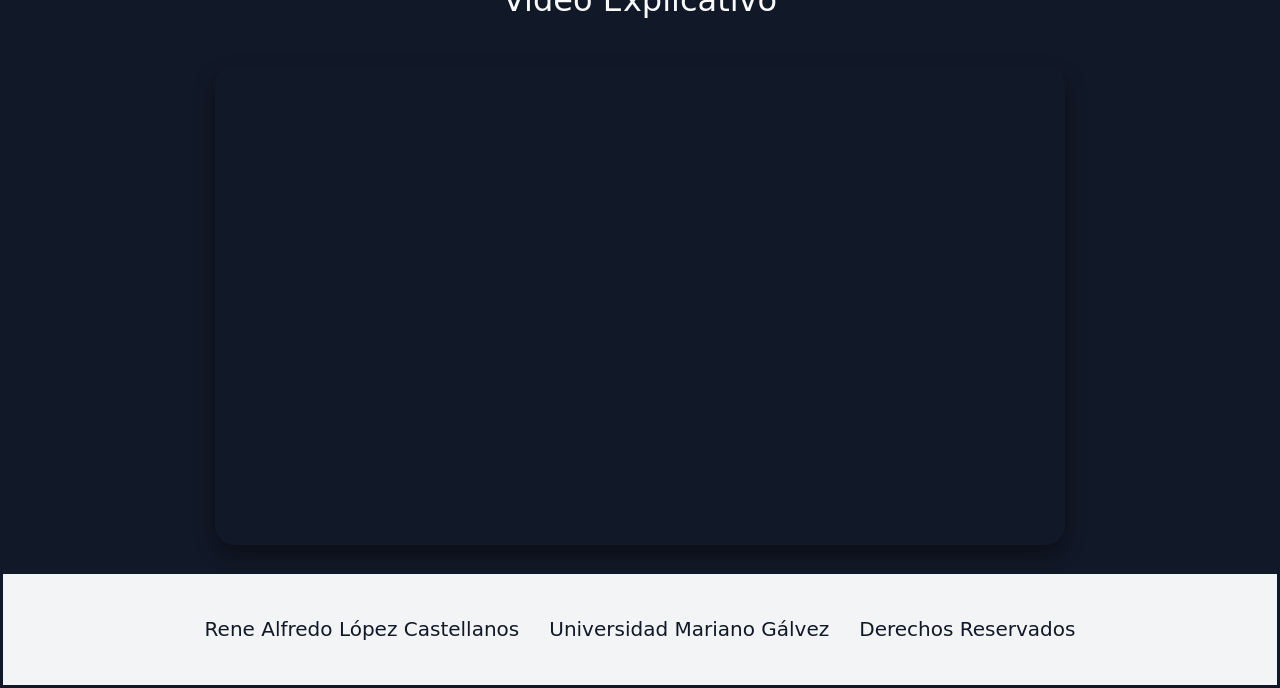
<file: pages/p-intro.html>
<!DOCTYPE html>
<html lang="en">
<head>
    <meta charset="UTF-8">
    <meta name="viewport" content="width=device-width, initial-scale=1.0">
    <title>Introducción a Sistemas de Cómputo</title>

    <link href="https://cdn.jsdelivr.net/npm/bootstrap@5.3.8/dist/css/bootstrap.min.css" rel="stylesheet">
    <link rel="stylesheet" href="../stylesheet/st-intro.css">
    <link rel="stylesheet" href="../stylesheet/normalize.css">
</head>
<body>
    <nav class="navbar navbar-expand-lg custom-navbar">
      <div class="container">

        <a class="navbar-brand fw-bold" href="../index.html">
          Mi Portafolio
        </a>

        

        <div class="collapse navbar-collapse justify-content-end" id="navbarNav">
          <ul class="navbar-nav gap-lg-4 text-center">

            <li class="nav-item">
              <a class="nav-link " href="../index.html">
                Inicio
              </a>
            </li>

            

            <li class="nav-item">
              <a class="nav-link" href="./p-logica.html">
                Lógica de Sistemas
              </a>
            </li>

            
            <li class="nav-item">
              <a class="nav-link" href="./p-metodología.html">
                Metodología de la Investigación
              </a>
            </li>

            
            <li class="nav-item">
              <a class="nav-link" href="./p-conta.html">
                Contabilidad
              </a>
            </li>

            
            <li class="nav-item">
              <a class="nav-link" href="./p-intro.html">
                Introducción a Sistemas de Cómputo
              </a>
            </li>

            
            <li class="nav-item">
              <a class="nav-link" href="./p-desarrollo.html">
                Desarrollo Humano  
              </a>
            </li>

          </ul>
        </div>
      </div>
    </nav>

    <div class="bd-title">
        <div>
            <h1>Introducción a Sistemas de Cómputo</h1>
        </div>

        
        <div class="bd-title-content">
            <p>
                Introducción a los Sistemas de Cómputo es un curso de naturaleza práctica, experimental y orientada al aprendizaje a todo nivel. El curso inicia con un componente teórico conceptual de alta importancia <br> 
                para el estudiante de Sistemas; ya que se establecen los conceptos informáticos más elementales, así como el componente léxico necesario para comprender los temas más profundos presentados a través <br>
                del mismo.


            </p>
        </div>
    </div>

    <div class="bd-content">
        <h1>Proyectos de Introducción de Sistemas de Cómputo</h1>

        <div class="bd-content-container">
            
            <iframe src="https://drive.google.com/file/d/1lgUs3ZGKKYNIvqUyTwKctfkHIktGwZmP/preview" width="640" height="480"></iframe>

            <div class="bd-content-container-text">
                <p> 
                   Realizar la limpieza integral y el mantenimiento preventivo de los <br>
                   componentes internos del Case, aplicando correctamente los insumos técnicos <br>
                   para optimizar el funcionamiento y la refrigeración del sistema.<br>
                </p>
            </div>
        </div>

        <div class="bd-content-container">
            
            
            <div class="bd-content-container-text">
                <p> 
                Este proyecto consiste en la virtualización del sistema <br>
                operativo Ubuntu 24.04.4 LTS utilizando VirtualBox <br>
                como herramienta principal. A través de este proceso se busca comprender <br>
                la importancia de la virtualización en el área informática permitiendo <br>
                ejecutar distintos sistemas operativos sin necesidad de modificar el <br>
                sistema principal del equipo. Durante el desarrollo del proyecto se <br>
                realizó la descarga de la imagen ISO de Ubuntu, la instalación del <br>
                virtualizador y la configuración de la máquina virtual asignando <br>
                recursos como memoria RAM, procesador y espacio en disco. Con esta práctica se fortalecieron conocimientos <br>
                técnicos sobre instalación, configuración y administración de sistemas operativos en entornos virtuales.
                </p>
            </div>

            <iframe src="https://drive.google.com/file/d/1VcGxMZATDE_PqXOHroBYMNBainpG6pLJ/preview" width="640" height="480"></iframe>
        </div>

        <div class="bd-content-container">
            
          <iframe src="https://drive.google.com/file/d/1YH-SDUNyukQe21yOYQ-kWVzm7WATLs3s/preview" width="640" height="480"></iframe>
            <div class="bd-content-container-text">
                <p> 
                   Este proyecto consistió en la fabricación de cables de red tipo patchcord, elaborando un cable directo y un cable cruzado mediante el uso de herramientas de ponchado y conectores RJ45. Durante la práctica se aplicaron las normas de cableado T568A y T568B, organizando correctamente los colores de los hilos para garantizar una conexión funcional.
                    Además, se realizó el proceso completo de corte, pelado, ordenamiento y ponchado del cable UTP, finalizando con pruebas en el tester para verificar el correcto funcionamiento de cada cable. Este laboratorio permitió fortalecer conocimientos prácticos sobre redes y hardware, así como desarrollar habilidades técnicas en la creación y verificación de conexiones de red.
                </p>
            </div>
        </div>

        <div class="bd-content-container">
            
            <div class="bd-content-container-text">
                <p> 
                Este proyecto consistió en la configuración de una red local (LAN) utilizando un switch y cables de red directos para interconectar tres computadoras. Durante la práctica se asignaron direcciones IP estáticas a cada equipo, permitiendo establecer comunicación entre las computadoras mediante pruebas de ping y verificando la conectividad de la red.

                Además, se configuró un mismo grupo de trabajo y se habilitó el uso compartido de archivos y carpetas, facilitando el intercambio de información entre los equipos conectados. Este proyecto permitió fortalecer conocimientos prácticos sobre redes, direccionamiento IP, configuración de recursos compartidos y comunicación entre dispositivos dentro de una red local.
                </p>
            </div>

            <iframe src="https://drive.google.com/file/d/1DVC9A-sd0qzFyFRQFrDVTWf7CmdwDTWW/preview" width="640" height="480"></iframe>

        </div>

        <div class="bd-content-container">
            
            <iframe src="https://drive.google.com/file/d/1YsTupxeYBLOu37uHJlJS4O6Nu-A8aFKJ/preview" width="640" height="480"></iframe>

            <div class="bd-content-container-text">

                <p> 
                   Este proyecto consiste en diseñar e implementar una red LAN en una casa de tres niveles, conectando distintos dispositivos mediante red alámbrica e inalámbrica. Se configurará un router con seguridad y direcciones IP, un switch en cascada y un repetidor WiFi para permitir la comunicación entre computadoras, laptops, tablets e impresoras.

                    Además, se realizarán pruebas de conectividad entre dispositivos y se documentará todo el proceso en un informe PDF y un video explicativo del funcionamiento de la red.
                </p>
            </div>
        </div>

        

        <div class="bd-content-container">
            
            <div class="bd-content-container-text">

                <p> 
                  Este proyecto consiste en el análisis y diseño de bases de datos para distintos escenarios utilizando diagramas entidad-relación (ER). Se desarrollarán modelos para una biblioteca, una tienda y una red social, identificando las entidades principales y sus relaciones para posteriormente crear las bases de datos y tablas en PHPMyAdmin.
                  Además, se generarán los scripts SQL correspondientes, se insertarán registros de prueba y se visualizarán los diagramas ER dentro del diseñador de PHPMyAdmin. Todo el proceso deberá documentarse en un informe PDF con capturas de pantalla y enlaces a los archivos generados en Drive.
                </p>
            </div>

            <iframe src="https://drive.google.com/file/d/1l2-Sc66q-w28LIGwxVA6-LSuj6qHN8ht/preview" width="640" height="480"></iframe>        </div>
    </div>



    <div class="bd-content">
        <h1>Video Explicativo</h1>
        <bd class="bd-content-video">
        <iframe src="https://drive.google.com/file/d/1-62kLecQDwzQCOL4gs5f0luHJTA4Uh5p/preview" width="720" height="390"></iframe>       
    </div>

    <footer>
      <div>
        <p>Rene Alfredo López Castellanos</p>
        <p>Universidad Mariano Gálvez</p>
        <p>Derechos Reservados </p>
      </div>
    </footer>

    
    <script src="https://cdn.jsdelivr.net/npm/bootstrap@5.3.8/dist/js/bootstrap.bundle.min.js"></script>

</body>
</html>
</file>
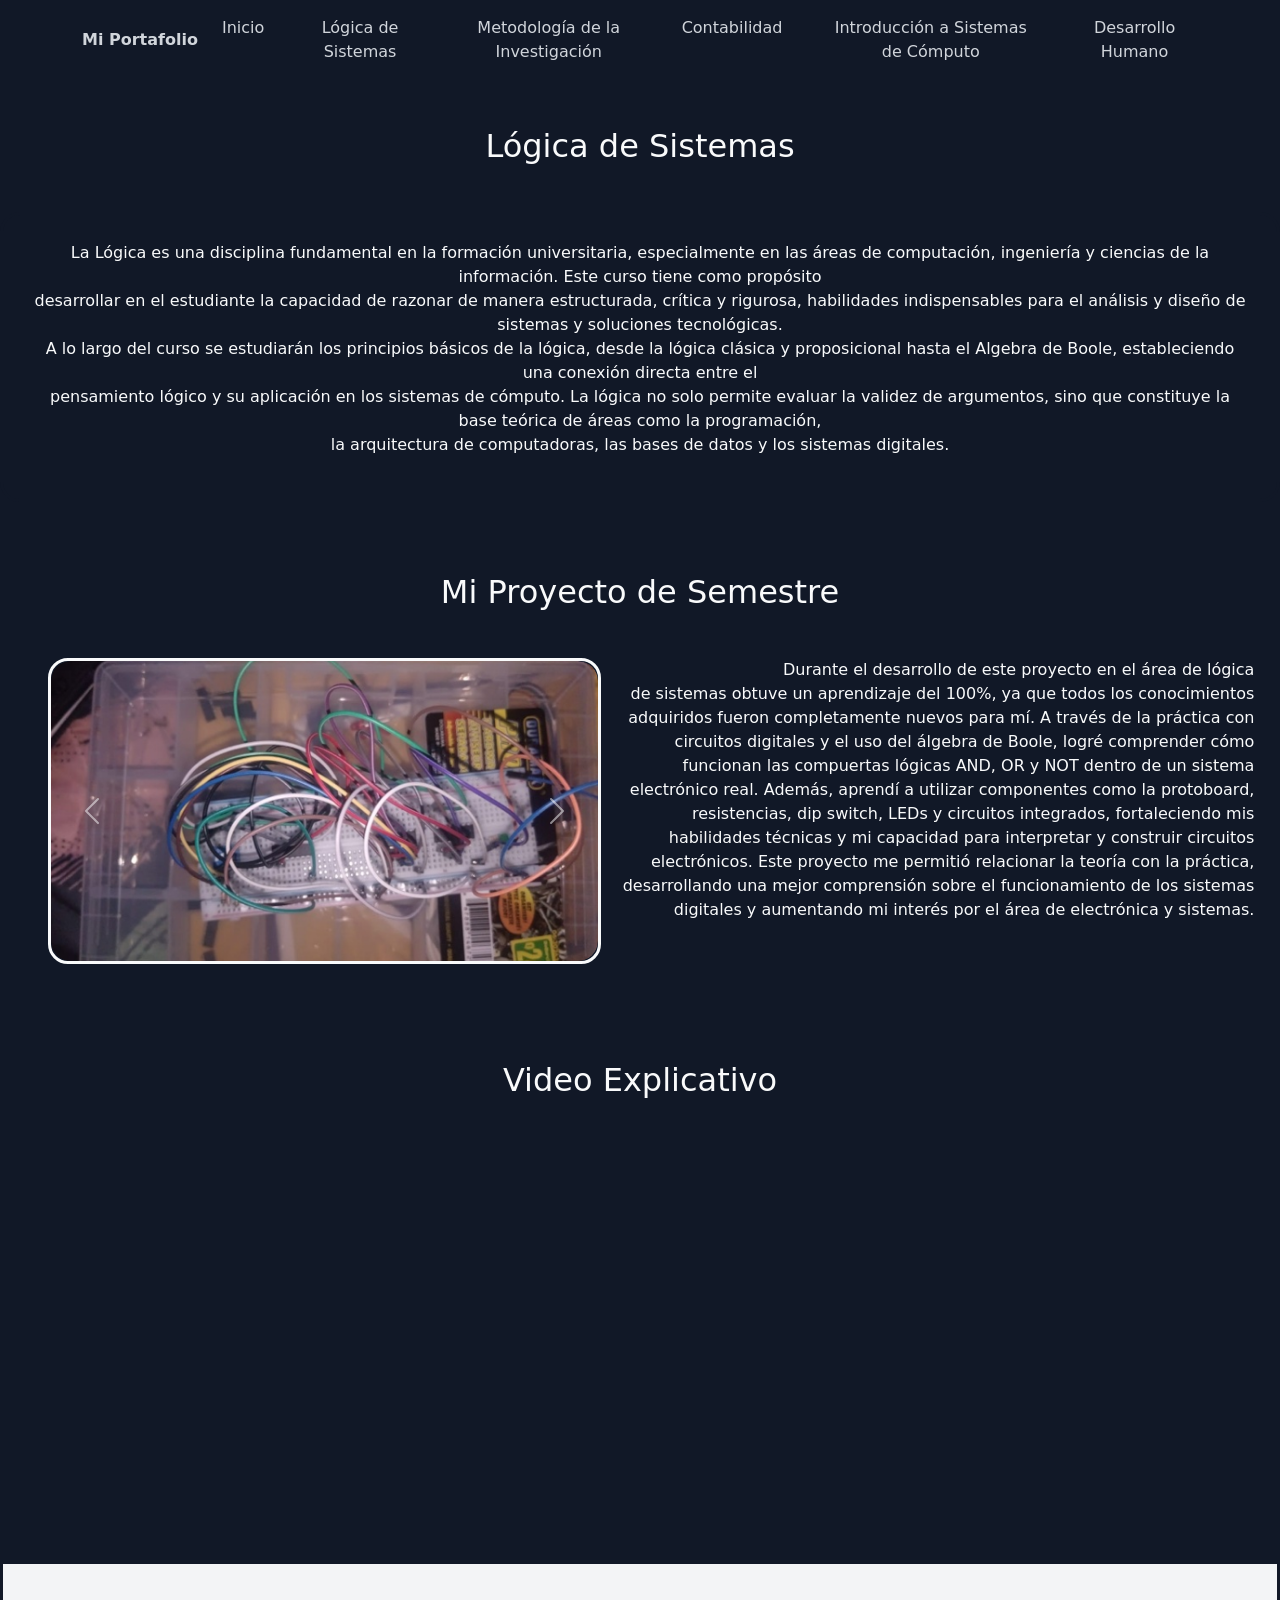
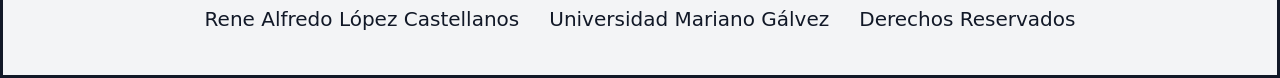
<file: pages/p-logica.html>
<!DOCTYPE html>
<html lang="en">
<head>
    <meta charset="UTF-8">
    <meta name="viewport" content="width=device-width, initial-scale=1.0">
    <title>Lógica de Sistemas</title>

    <link href="https://cdn.jsdelivr.net/npm/bootstrap@5.3.8/dist/css/bootstrap.min.css" rel="stylesheet">
    <link rel="stylesheet" href="../stylesheet/p-logica.css">
    <link rel="stylesheet" href="../stylesheet/normalize.css">
</head>
<body>
    <nav class="navbar navbar-expand-lg custom-navbar">
      <div class="container">

        <a class="navbar-brand fw-bold" href="../index.html">
          Mi Portafolio
        </a>

        

        <div class="collapse navbar-collapse justify-content-end" id="navbarNav">
          <ul class="navbar-nav gap-lg-4 text-center">

            <li class="nav-item">
              <a class="nav-link " href="../index.html">
                Inicio
              </a>
            </li>

            

            <li class="nav-item">
              <a class="nav-link" href="./p-logica.html">
                Lógica de Sistemas
              </a>
            </li>

            
            <li class="nav-item">
              <a class="nav-link" href="./p-metodología.html">
                Metodología de la Investigación
              </a>
            </li>

            
            <li class="nav-item">
              <a class="nav-link" href="./p-conta.html">
                Contabilidad
              </a>
            </li>

            
            <li class="nav-item">
              <a class="nav-link" href="./p-intro.html">
                Introducción a Sistemas de Cómputo
              </a>
            </li>

            
            <li class="nav-item">
              <a class="nav-link" href="./p-desarrollo.html">
                Desarrollo Humano  
              </a>
            </li>

          </ul>
        </div>
      </div>
    </nav>

    <div class="bd-title">
        <div>
            <h1>Lógica de Sistemas</h1>
        </div>

        
        <div class="bd-title-content">
            <p>
                La Lógica es una disciplina fundamental en la formación universitaria, especialmente en las áreas de computación, ingeniería y ciencias de la información. Este curso tiene como propósito <br>
                desarrollar en el estudiante la capacidad de razonar de manera estructurada, crítica y rigurosa, habilidades indispensables para el análisis y diseño de sistemas y soluciones tecnológicas. <br>
                A lo largo del curso se estudiarán los principios básicos de la lógica, desde la lógica clásica y proposicional hasta el Algebra de Boole, estableciendo una conexión directa entre el <br> 
                pensamiento lógico y su aplicación en los sistemas de cómputo. La lógica no solo permite evaluar la validez de argumentos, sino que constituye la base teórica de áreas como la programación, <br>
                la arquitectura de computadoras, las bases de datos y los sistemas digitales.
            </p>
        </div>
    </div>

    <div class="bd-content">
        <h1>Mi Proyecto de Semestre</h1>
        <div class="bd-content-container">
            <div id="carouselExampleAutoplaying" class="carousel slide" data-bs-ride="carousel">
                
                <div class="carousel-inner">

                    <div class="carousel-item active">
                        <img src="../img/img-logica_de_sistemas0.png" class="d-block w-100" alt="">
                    </div>

                    <div class="carousel-item">
                        <img src="../img/img-logica_de_sistemas1.png" class="d-block w-100" alt="">
                    </div>

                    <div class="carousel-item">
                        <img src="../img/img-logica_de_sistemas2.png" class="d-block w-100" alt="">
                    </div>

                    <div class="carousel-item">
                        <img src="../img/img-logica_de_sistemas3.png" class="d-block w-100" alt="">
                    </div>

                    <div class="carousel-item">
                        <img src="../img/img-logica_de_sistemas4.png" class="d-block w-100" alt="">
                    </div>

                </div>

                <button class="carousel-control-prev" type="button" data-bs-target="#carouselExampleAutoplaying" data-bs-slide="prev">
                    <span class="carousel-control-prev-icon"></span>
                </button>

                <button class="carousel-control-next" type="button" data-bs-target="#carouselExampleAutoplaying" data-bs-slide="next">
                    <span class="carousel-control-next-icon"></span>
                </button>

            </div>
        

            <div class="bd-content-container-text">
                <p> Durante el desarrollo de este proyecto en el área de lógica <br>
                    de sistemas obtuve un aprendizaje del 100%, ya que todos los conocimientos <br>
                    adquiridos fueron completamente nuevos para mí. A través de la práctica con <br>
                    circuitos digitales y el uso del álgebra de Boole, logré comprender cómo <br>
                    funcionan las compuertas lógicas AND, OR y NOT dentro de un sistema <br>
                    electrónico real. Además, aprendí a utilizar componentes como la protoboard, <br>
                    resistencias, dip switch, LEDs y circuitos integrados, fortaleciendo mis <br>
                    habilidades técnicas y mi capacidad para interpretar y construir circuitos <br>
                    electrónicos. Este proyecto me permitió relacionar la teoría con la práctica, <br>
                    desarrollando una mejor comprensión sobre el funcionamiento de los sistemas <br>
                    digitales y aumentando mi interés por el área de electrónica y sistemas. <br>
                </p>
            </div>
        </div>
    </div>



    <div class="bd-content">
        <h1>Video Explicativo</h1>
        <bd class="bd-content-video">
            <iframe src="https://drive.google.com/file/d/1XmRJVmhJa5YmDeCOtR4LpavL4ztnDk0X/preview" width="720" height="390"></iframe>
        </div>
    </div>

    <footer>
      <div>
        <p>Rene Alfredo López Castellanos</p>
        <p>Universidad Mariano Gálvez</p>
        <p>Derechos Reservados </p>
      </div>
    </footer>

    
    <script src="https://cdn.jsdelivr.net/npm/bootstrap@5.3.8/dist/js/bootstrap.bundle.min.js"></script>

</body>
</html>
</file>
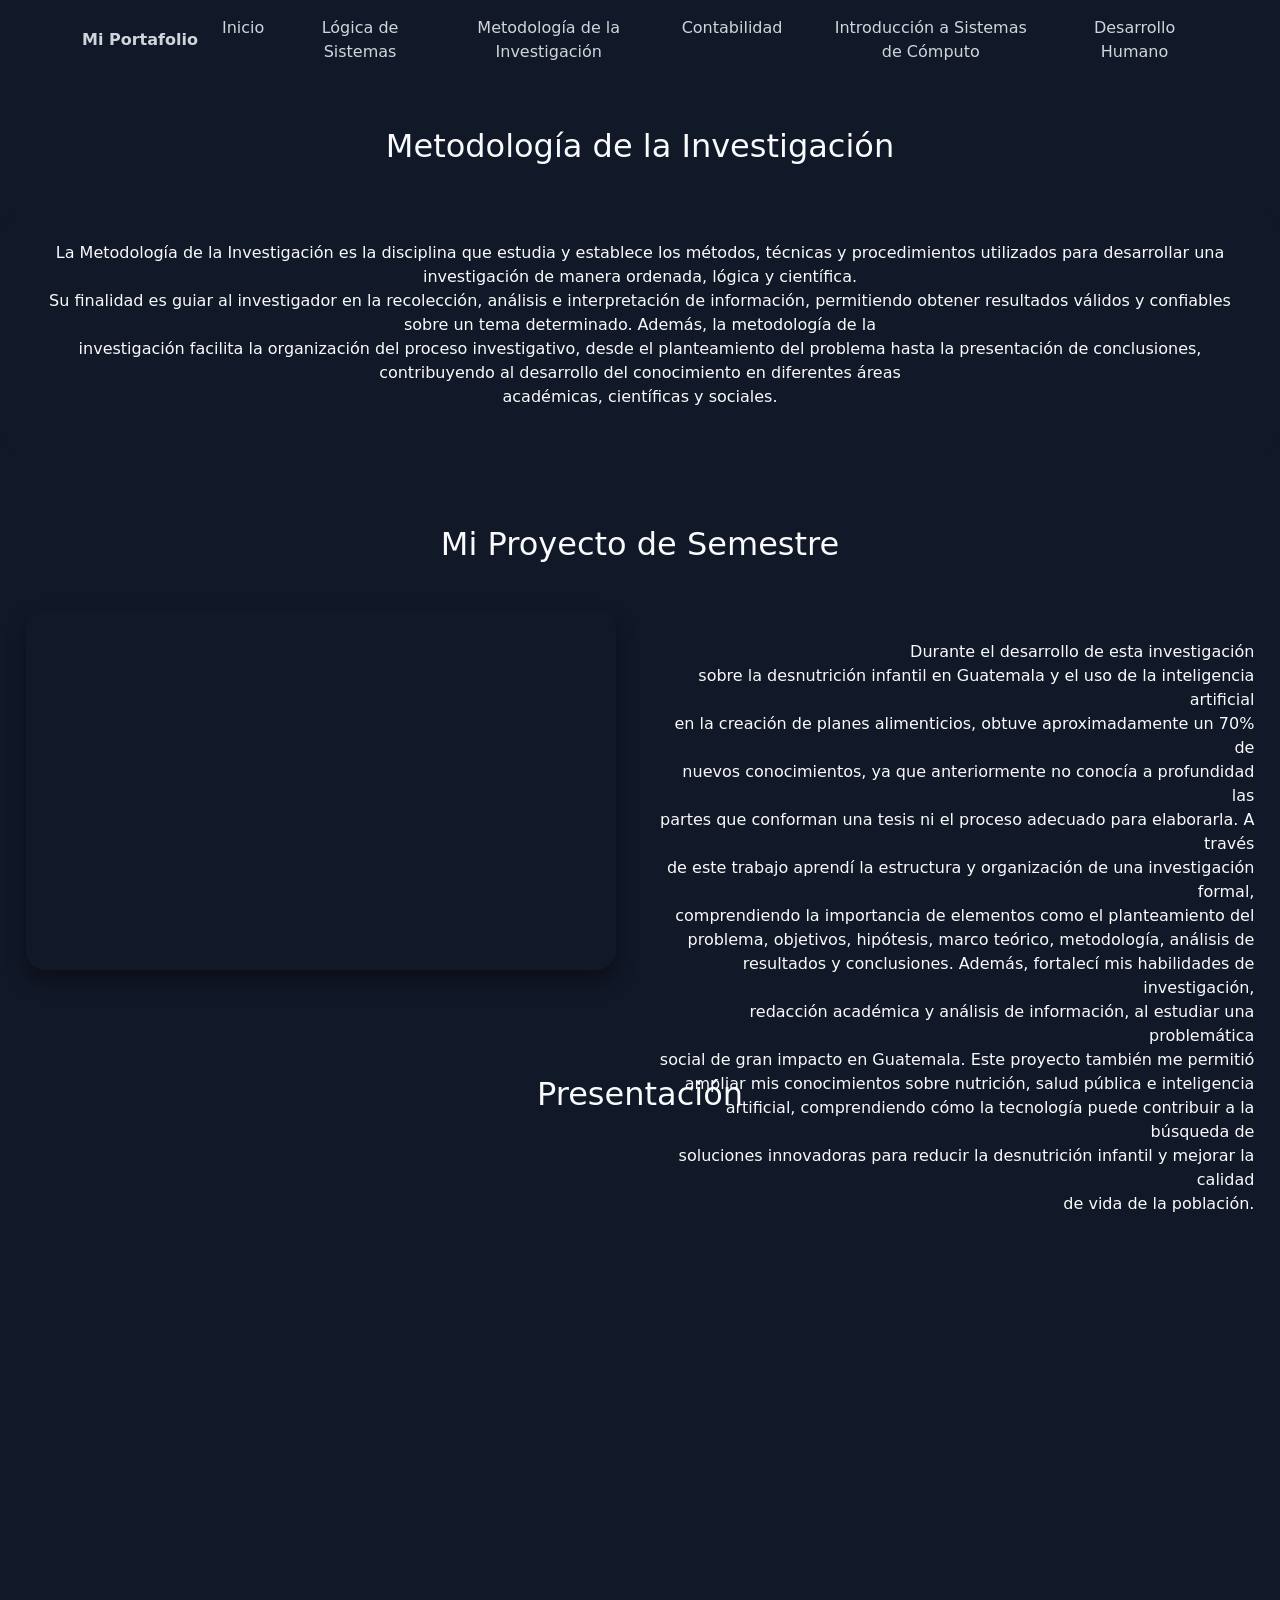
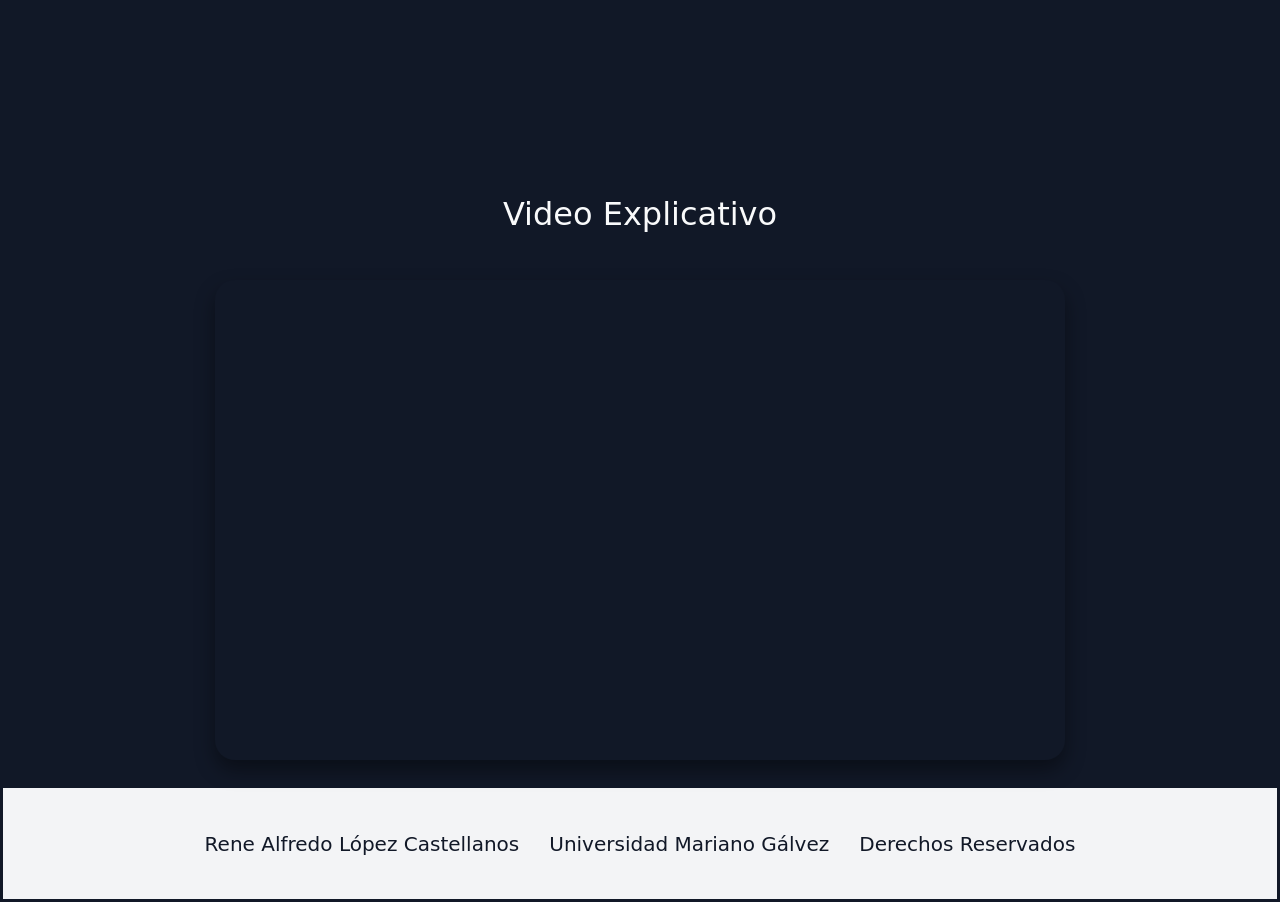
<file: pages/p-metodología.html>
<!DOCTYPE html>
<html lang="en">
<head>
    <meta charset="UTF-8">
    <meta name="viewport" content="width=device-width, initial-scale=1.0">
    <title>Metodología de la Investigación</title>

    <link href="https://cdn.jsdelivr.net/npm/bootstrap@5.3.8/dist/css/bootstrap.min.css" rel="stylesheet">
    <link rel="stylesheet" href="../stylesheet/st-metodologia.css">
    <link rel="stylesheet" href="../stylesheet/normalize.css">
</head>
<body>
    <nav class="navbar navbar-expand-lg custom-navbar">
      <div class="container">

        <a class="navbar-brand fw-bold" href="../index.html">
          Mi Portafolio
        </a>

        

        <div class="collapse navbar-collapse justify-content-end" id="navbarNav">
          <ul class="navbar-nav gap-lg-4 text-center">

            <li class="nav-item">
              <a class="nav-link " href="../index.html">
                Inicio
              </a>
            </li>

            

            <li class="nav-item">
              <a class="nav-link" href="./p-logica.html">
                Lógica de Sistemas
              </a>
            </li>

            
            <li class="nav-item">
              <a class="nav-link" href="./p-metodología.html">
                Metodología de la Investigación
              </a>
            </li>

            
            <li class="nav-item">
              <a class="nav-link" href="./p-conta.html">
                Contabilidad
              </a>
            </li>

            
            <li class="nav-item">
              <a class="nav-link" href="./p-intro.html">
                Introducción a Sistemas de Cómputo
              </a>
            </li>

            
            <li class="nav-item">
              <a class="nav-link" href="./p-desarrollo.html">
                Desarrollo Humano  
              </a>
            </li>

          </ul>
        </div>
      </div>
    </nav>

    <div class="bd-title">
        <div>
            <h1>Metodología de la Investigación</h1>
        </div>

        
        <div class="bd-title-content">
            <p> La Metodología de la Investigación es la disciplina que estudia y establece los métodos, técnicas y procedimientos utilizados para desarrollar una investigación de manera ordenada, lógica y científica. <br>
                Su finalidad es guiar al investigador en la recolección, análisis e interpretación de información, permitiendo obtener resultados válidos y confiables sobre un tema determinado. Además, la metodología de la <br> 
                investigación facilita la organización del proceso investigativo, desde el planteamiento del problema hasta la presentación de conclusiones, contribuyendo al desarrollo del conocimiento en diferentes áreas <br>
                académicas, científicas y sociales.
            </p>
        </div>
    </div>

    <div class="bd-content">
        <h1>Mi Proyecto de Semestre</h1>
        <div class="bd-content-container">
            
            <iframe src="https://drive.google.com/file/d/1H7TdIHulhRvA1ogAQ3N1mdntxx7-BR_T/preview" width="640" height="480"></iframe>

            <div class="bd-content-container-text">
                <p> 
                    Durante el desarrollo de esta investigación <br>
                    sobre la desnutrición infantil en Guatemala y el uso de la inteligencia artificial<br>
                    en la creación de planes alimenticios, obtuve aproximadamente un 70% de<br>
                    nuevos conocimientos, ya que anteriormente no conocía a profundidad las<br>
                    partes que conforman una tesis ni el proceso adecuado para elaborarla. A través<br>
                    de este trabajo aprendí la estructura y organización de una investigación formal,<br>
                    comprendiendo la importancia de elementos como el planteamiento del<br>
                    problema, objetivos, hipótesis, marco teórico, metodología, análisis de<br>
                    resultados y conclusiones. Además, fortalecí mis habilidades de investigación,<br>
                    redacción académica y análisis de información, al estudiar una problemática<br>
                    social de gran impacto en Guatemala. Este proyecto también me permitió<br>
                    ampliar mis conocimientos sobre nutrición, salud pública e inteligencia<br>
                    artificial, comprendiendo cómo la tecnología puede contribuir a la búsqueda de<br>
                    soluciones innovadoras para reducir la desnutrición infantil y mejorar la calidad<br>
                    de vida de la población.<br>
                </p>
            </div>
        </div>
        <div class="bd-content-container-present">

            <h1>Presentación</h1>
            <div>
                <iframe src="https://drive.google.com/file/d/1sEoiwVmP-XWbeLSH_IDuQCzZciPFTMQZ/preview" width="640" height="480"></iframe>
            </div>
        </div>
    </div>



    <div class="bd-content">
        <h1>Video Explicativo</h1>
        <bd class="bd-content-video">
            <iframe src="https://drive.google.com/file/d/1nFOUNMBEazf6-j4sXgPBeNIxTHplGnBr/preview" width="720" height="390"></iframe>        </div>
    </div>

    <footer>
      <div>
        <p>Rene Alfredo López Castellanos</p>
        <p>Universidad Mariano Gálvez</p>
        <p>Derechos Reservados </p>
      </div>
    </footer>
    
    <script src="https://cdn.jsdelivr.net/npm/bootstrap@5.3.8/dist/js/bootstrap.bundle.min.js"></script>
</body>
</html>
</file>
<file: stylesheet/styles.css>
:root {
  --primary: #DC2626;
  --secondary: #991B1B;
  --accent: #F87171;
  --dark: #111827;
  --light: #F3F4F6;
  --text: #F9FAFB;
  --text-secondary: #9CA3AF;
}

* {
  margin: 0;
  padding: 0;
  box-sizing: border-box;
}

body{
  background-color: var(--dark);
}

a{
  text-decoration: none;
}

.ct-line{
  background-color: var(--light);
  border: solid var(--light);
}

.navbar{
  background-color: var(--dark);
  
  a{
    color: var(--text);
  }

  

}



.b-name {
  width: 100%;
  min-height: 25vh;
  display: flex;
  justify-content: center;
  align-items: center;
  padding: 50px 20px;
  background-color: var(--dark);
  flex-direction: column;
  text-align: center;
}

.b-name h1 {
  color: var(--primary);
  font-size: clamp(2rem, 5vw, 4rem);
  margin-bottom: 10px;
}

.b-name h3 {
  color: var(--secondary);
  font-size: clamp(1.2rem, 3vw, 2rem);
  margin-bottom: 15px;
}

.b-name p {
  color: var(--text-secondary);
  max-width: 700px;
  line-height: 1.6;
  font-size: clamp(0.9rem, 2vw, 1.1rem);
}

.b-social {
  display: flex;
  justify-content: center;
  align-items: center;
  flex-wrap: wrap;
  gap: 20px;
  background-color: var(--dark);
  padding: 20px;
  padding-bottom: 2%;
}

.b-social .b-social-icon {
  width: 35px;
  height: 35px;
  text-decoration: none;
  color: var(--light);
  transition: transform 0.3s ease;
}

.b-social .b-social-icon:hover {
  transform: scale(1.2);
}

.cd-curse h3{
  color: var(--text);
  font-size: 250%;
}

.cd-curse {
  display: flex;
  justify-content: center;
  align-items: center;
  flex-wrap: wrap;
  gap: 30px;
  width: 100%;
  padding: 40px 20px;
  background-color: var(--dark);
}

.cd-curse .cd-card {
  border: 1px solid #ffffff;
  border-radius: 15px;
  padding: 25px;
  width: 250px;
  min-height: 300px;
  text-align: center;
  display: flex;
  flex-direction: column;
  justify-content: center;
  align-items: center;
  color: var(--light);
  background: linear-gradient(
    45deg,
    rgba(17, 24, 39, 1) 90%,
    rgba(243, 244, 246, 1) 92%
  );
  transition: transform 0.3s ease, box-shadow 0.3s ease;
}

.cd-curse .cd-card:hover {
  transform: translateY(-5px);
  box-shadow: 0px 10px 20px rgba(0, 0, 0, 0.15);
}

.t-curse {
  min-height: 150px;
  text-align: center;
  display: flex;
  justify-content: center;
  align-items: center;
}

.cd-icon {
  width: 50px;
  margin-top: 30px;
}

.b-content {
  width: 100%;
 
  margin: auto;
  display: flex;
  justify-content: center;
  align-items: center;
  gap: 40px;
  padding: 50px 20px;
  background-color: var(--dark);
}

.b-content1 {
  width: 50%;
  display: flex;
  justify-content: center;
  align-items: center;
}

.b-content1-img {
  border-radius: 100%;
  width: 250px;
  height: 250px;
  object-fit: cover;
}

.b-content2 {
  width: 50%;
  padding: 20px;
  color: var(--light);
  display: flex;
  flex-direction: column;
  justify-content: center;
}

.b-content2 h1 {
  text-align: right;
  margin-bottom: 20px;
  font-size: clamp(2rem, 4vw, 3rem);
}

.b-content2 p {
  text-align: right;
  line-height: 1.7;
  font-size: clamp(0.95rem, 2vw, 1.1rem);
  color: var(--text-secondary);
}

.cd-statst-c1 h1{
  text-align: center;
  padding-top: 3%;
  color: var(--light);
}

.cd-statst-c1 {
  background-color: #111827;
}

.cd-stats{
  display: flex;
  align-items: center;
  justify-content: center;
  width: 100%;
  height: 100%;
  padding: 6%;
}

.cdd-stast{
  width: 14%;
  height: 14%;
  
}

.cdd-stast div{
  display: flex;
  align-items: center;
  justify-content: center;
  
}

.cdd-stast h3{
  width: 100%;
  text-align: center;
  color: var(--text);
}


.cdd-icon {
  width: 45%;
  color: var(--light);
}

.cdd-icon svg{
  display: flex;
  justify-content: center;
  align-items: center;
}


footer{
  text-align: center;
  color: var(--dark);
  font-size: 20px;
  padding: 2%;
  
  background-color: var(--light);
  border: solid var(--dark);
  
  div{
    display: flex;
    justify-content: center;
    align-items: centers;
  }

  p{
    margin: 15px;
    color: var(--dark);
  }

  
}
</file>
<file: stylesheet/p-conta.css>
:root {
  --primary: #DC2626;
  --secondary: #991B1B;
  --accent: #F87171;
  --dark: #111827;
  --light: #F3F4F6;
  --text: #F9FAFB;
  --text-secondary: #9CA3AF;
}

* {
  margin: 0;
  padding: 0;
  box-sizing: border-box;
  color: var(--text);
}

body{
  background-color: var(--dark);
}

.navbar-brand{
  color: #D1D5DB;
  font-size: 1rem;
  font-weight: 500;
  transition: none;
}

.custom-navbar .nav-link {
  color: #D1D5DB;
  font-size: 1rem;
  font-weight: 500;
  transition: none;
}

.custom-navbar .nav-link.active {
  color: #DC2626;
}

#carouselExampleAutoplaying {
    width: 45%;
    margin: auto;
    border: solid var(--text);
    border-radius: 20px;
}

#carouselExampleAutoplaying img {
    height: 300px;
    object-fit: cover;
    border-radius: 20px;
}

.carousel-inner{
    border-radius: 20px;
}

.bd-title{
    background-color: var(--dark);

    h1{
        text-align: center;
        padding: 2%;
    }

    .bd-title-content{
        text-align: center;
        border: solid var(--dark);
        padding: 2%;
        border-radius: 20px;
    }
}

.bd-content {
    padding: 2%;
    
    h1{
        text-align: center;
        padding: 2%;

    }
}

.bd-content-container{
    display: flex;
    background-color: var(--dark);
}

.bd-content-container-text{
    height: 300px;
    text-align: right;
    background-color: var(--text);

    p{
        width: 100%;
        height: 100%;
        background-color: var(--dark);
    }
}

.bd-content-video{
    display: flex;
    align-items: center;
    justify-content: center;
}

footer{
  text-align: center;
  color: var(--dark);
  font-size: 20px;
  padding: 2%;
  
  background-color: var(--light);
  border: solid var(--dark);
  
  div{
    display: flex;
    justify-content: center;
    align-items: centers;
  }

  p{
    margin: 15px;
    color: var(--dark);
  }

  
}
</file>
<file: stylesheet/st-desarrollo.css>
:root {
  --primary: #DC2626;
  --secondary: #991B1B;
  --accent: #F87171;
  --dark: #111827;
  --light: #F3F4F6;
  --text: #F9FAFB;
  --text-secondary: #9CA3AF;
}

* {
  margin: 0;
  padding: 0;
  box-sizing: border-box;
  color: var(--text);
}

.navbar-brand{
    color: #D1D5DB;
    font-size: 1rem;
    font-weight: 500;
    transition: none;
}

.custom-navbar .nav-link {
  color: #D1D5DB;
  font-size: 1rem;
  font-weight: 500;
  transition: none;
}

.custom-navbar .nav-link.active {
  color: #DC2626;
}

body{
  background-color: var(--dark);
}


.bd-title{
    background-color: var(--dark);
}

.bd-title h1{
    text-align: center;
    padding: 2%;
}

.bd-title .bd-title-content{
    text-align: center;
    border: solid var(--dark);
    padding: 2%;
    border-radius: 20px;
}

.bd-content {
    padding: 2%;
}

.bd-content h1{
    text-align: center;
    padding: 2%;
}

.bd-content-container{
    display: flex;
    justify-content: center;
    align-items: center;
    gap: 40px;
    background-color: var(--dark);
}

.bd-content-container iframe{
    width: 640px;
    height: 360px;
    border-radius: 20px;
    border: none;
    box-shadow: 0px 10px 20px rgba(0,0,0,0.4);
}

.bd-content-container-text{
    height: 300px;
    text-align: right;
    background-color: var(--text);
}

.bd-content-container-text p{
    width: 100%;
    height: 100%;
    background-color: var(--dark);
}

.bd-content-video{
    display: flex;
    align-items: center;
    justify-content: center;
}

.bd-content-video iframe{
    width: 850px;
    height: 480px;
    border-radius: 20px;
    border: none;
    box-shadow: 0px 10px 20px rgba(0,0,0,0.4);
}

footer{
  text-align: center;
  color: var(--dark);
  font-size: 20px;
  padding: 2%;
  
  background-color: var(--light);
  border: solid var(--dark);
  
  div{
    display: flex;
    justify-content: center;
    align-items: centers;
  }

  p{
    margin: 15px;
    color: var(--dark);
  }

  
}
</file>
<file: stylesheet/st-intro.css>
:root {
  --primary: #DC2626;
  --secondary: #991B1B;
  --accent: #F87171;
  --dark: #111827;
  --light: #F3F4F6;
  --text: #F9FAFB;
  --text-secondary: #9CA3AF;
}

* {
  margin: 0;
  padding: 0;
  box-sizing: border-box;
}

body{
  overflow-x: hidden;
}

.navbar-brand{
  color: #D1D5DB;
  font-size: 1rem;
  font-weight: 500;
  transition: none;
}

.custom-navbar .nav-link {
  color: #D1D5DB;
  font-size: 1rem;
  font-weight: 500;
  transition: none;
}



.bd-title{
  background-color: var(--dark);
}

.bd-title h1{
  text-align: center;
  padding: 2%;
  color: var(--text);
}

.bd-title-content{
  padding: 2%;
  border-radius: 20px;
}

.bd-title-content p{
  text-align: justify;
  line-height: 1.8;
  max-width: 1200px;
  margin: auto;
  color: var(--text);
}

.bd-content {
  padding: 2%;
}

.bd-content h1{
  text-align: center;
  padding: 2%;
  color: var(--text);
}

.bd-content-container{
  display: flex;
  justify-content: center;
  align-items: center;
  gap: 40px;
  margin-bottom: 60px;
  background-color: var(--dark);
}

.bd-content-container iframe{
  width: 640px;
  height: 360px;
  border-radius: 20px;
  border: none;
  box-shadow: 0px 10px 20px rgba(0,0,0,0.4);
}

.bd-content-container-text{
  width: 600px;
  height: 360px;
  padding: 25px;
  border-radius: 20px;
  display: flex;
  justify-content: center;
  align-items: center;
}

.bd-content-container-text p{
  width: 100%;
  text-align: justify;
  line-height: 1.8;
  font-size: 15px;
  color: var(--text);
}

.bd-content-video{
  display: flex;
  align-items: center;
  justify-content: center;
}

.bd-content-video iframe{
  width: 850px;
  height: 480px;
  border-radius: 20px;
  border: none;
  box-shadow: 0px 10px 20px rgba(0,0,0,0.4);
}

body{
  background-color: var(--dark);
}

footer{
  text-align: center;
  color: var(--dark);
  font-size: 20px;
  padding: 2%;
  
  background-color: var(--light);
  border: solid var(--dark);
  
  div{
    display: flex;
    justify-content: center;
    align-items: centers;
  }

  p{
    margin: 15px;
    color: var(--dark);
  }

  
}
</file>
<file: stylesheet/p-logica.css>
:root {
  --primary: #DC2626;
  --secondary: #991B1B;
  --accent: #F87171;
  --dark: #111827;
  --light: #F3F4F6;
  --text: #F9FAFB;
  --text-secondary: #9CA3AF;
}

* {
  margin: 0;
  padding: 0;
  box-sizing: border-box;
  color: var(--text);
}

.navbar-brand{
    color: #D1D5DB;
  font-size: 1rem;
  font-weight: 500;
  transition: none;
}

.custom-navbar .nav-link {
  color: #D1D5DB;
  font-size: 1rem;
  font-weight: 500;
  transition: none;
}

.custom-navbar .nav-link.active {
  color: #DC2626;
}

#carouselExampleAutoplaying {
    width: 45%;
    margin: auto;
    border: solid var(--text);
    border-radius: 20px;
}

#carouselExampleAutoplaying img {
    height: 300px;
    object-fit: cover;
    border-radius: 20px;
}

.carousel-inner{
    border-radius: 20px;
}

.bd-title{
    background-color: var(--dark);

    h1{
        text-align: center;
        padding: 2%;
    }

    .bd-title-content{
        text-align: center;
        border: solid var(--dark);
        padding: 2%;
        border-radius: 20px;
    }
}

.bd-content {
    padding: 2%;
    
    h1{
        text-align: center;
        padding: 2%;

    }
}

.bd-content-container{
    display: flex;
    background-color: var(--dark);
}

.bd-content-container-text{
    height: 300px;
    text-align: right;
    background-color: var(--text);

    p{
        width: 100%;
        height: 100%;
        background-color: var(--dark);
    }
}


body{
  background-color: var(--dark);
}

.bd-content-video{
    display: flex;
    align-items: center;
    justify-content: center;
}

footer{
  text-align: center;
  color: var(--dark);
  font-size: 20px;
  padding: 2%;
  
  background-color: var(--light);
  border: solid var(--dark);
  
  div{
    display: flex;
    justify-content: center;
    align-items: centers;
  }

  p{
    margin: 15px;
    color: var(--dark);
  }

  
}
</file>
<file: stylesheet/st-metodologia.css>
:root {
  --primary: #DC2626;
  --secondary: #991B1B;
  --accent: #F87171;
  --dark: #111827;
  --light: #F3F4F6;
  --text: #F9FAFB;
  --text-secondary: #9CA3AF;
}

body{
  background-color: var(--dark);
}

* {
  margin: 0;
  padding: 0;
  box-sizing: border-box;
  color: var(--text);
}

.navbar-brand{
    color: #D1D5DB;
    font-size: 1rem;
    font-weight: 500;
    transition: none;
}

.custom-navbar .nav-link {
  color: #D1D5DB;
  font-size: 1rem;
  font-weight: 500;
  transition: none;
}

.custom-navbar .nav-link.active {
  color: #DC2626;
}


.bd-title{
    background-color: var(--dark);
}

.bd-title h1{
    text-align: center;
    padding: 2%;
}

.bd-title .bd-title-content{
    text-align: center;
    border: solid var(--dark);
    padding: 2%;
    border-radius: 20px;
}

.bd-content {
    padding: 2%;
}

.bd-content h1{
    text-align: center;
    padding: 2%;
}

.bd-content-container{
    display: flex;
    justify-content: center;
    align-items: center;
    gap: 40px;
    background-color: var(--dark);
}

.bd-content-container iframe{
    width: 640px;
    height: 360px;
    border-radius: 20px;
    border: none;
    box-shadow: 0px 10px 20px rgba(0,0,0,0.4);
}

.bd-content-container-text{
    height: 300px;
    text-align: right;
    background-color: var(--text);
}

.bd-content-container-text p{
    width: 100%;
    height: 100%;
    background-color: var(--dark);
}

.bd-content-video{
    display: flex;
    align-items: center;
    justify-content: center;
}

.bd-content-video iframe{
    width: 850px;
    height: 480px;
    border-radius: 20px;
    border: none;
    box-shadow: 0px 10px 20px rgba(0,0,0,0.4);
}


.bd-content-container-present{
    padding: 5%;
}

.bd-content-container-present div{
    display: flex;
    justify-content: center;
    align-items: center;
}

footer{
  text-align: center;
  color: var(--dark);
  font-size: 20px;
  padding: 2%;
  
  background-color: var(--light);
  border: solid var(--dark);
  
  div{
    display: flex;
    justify-content: center;
    align-items: centers;
  }

  p{
    margin: 15px;
    color: var(--dark);
  }

  
}
</file>
